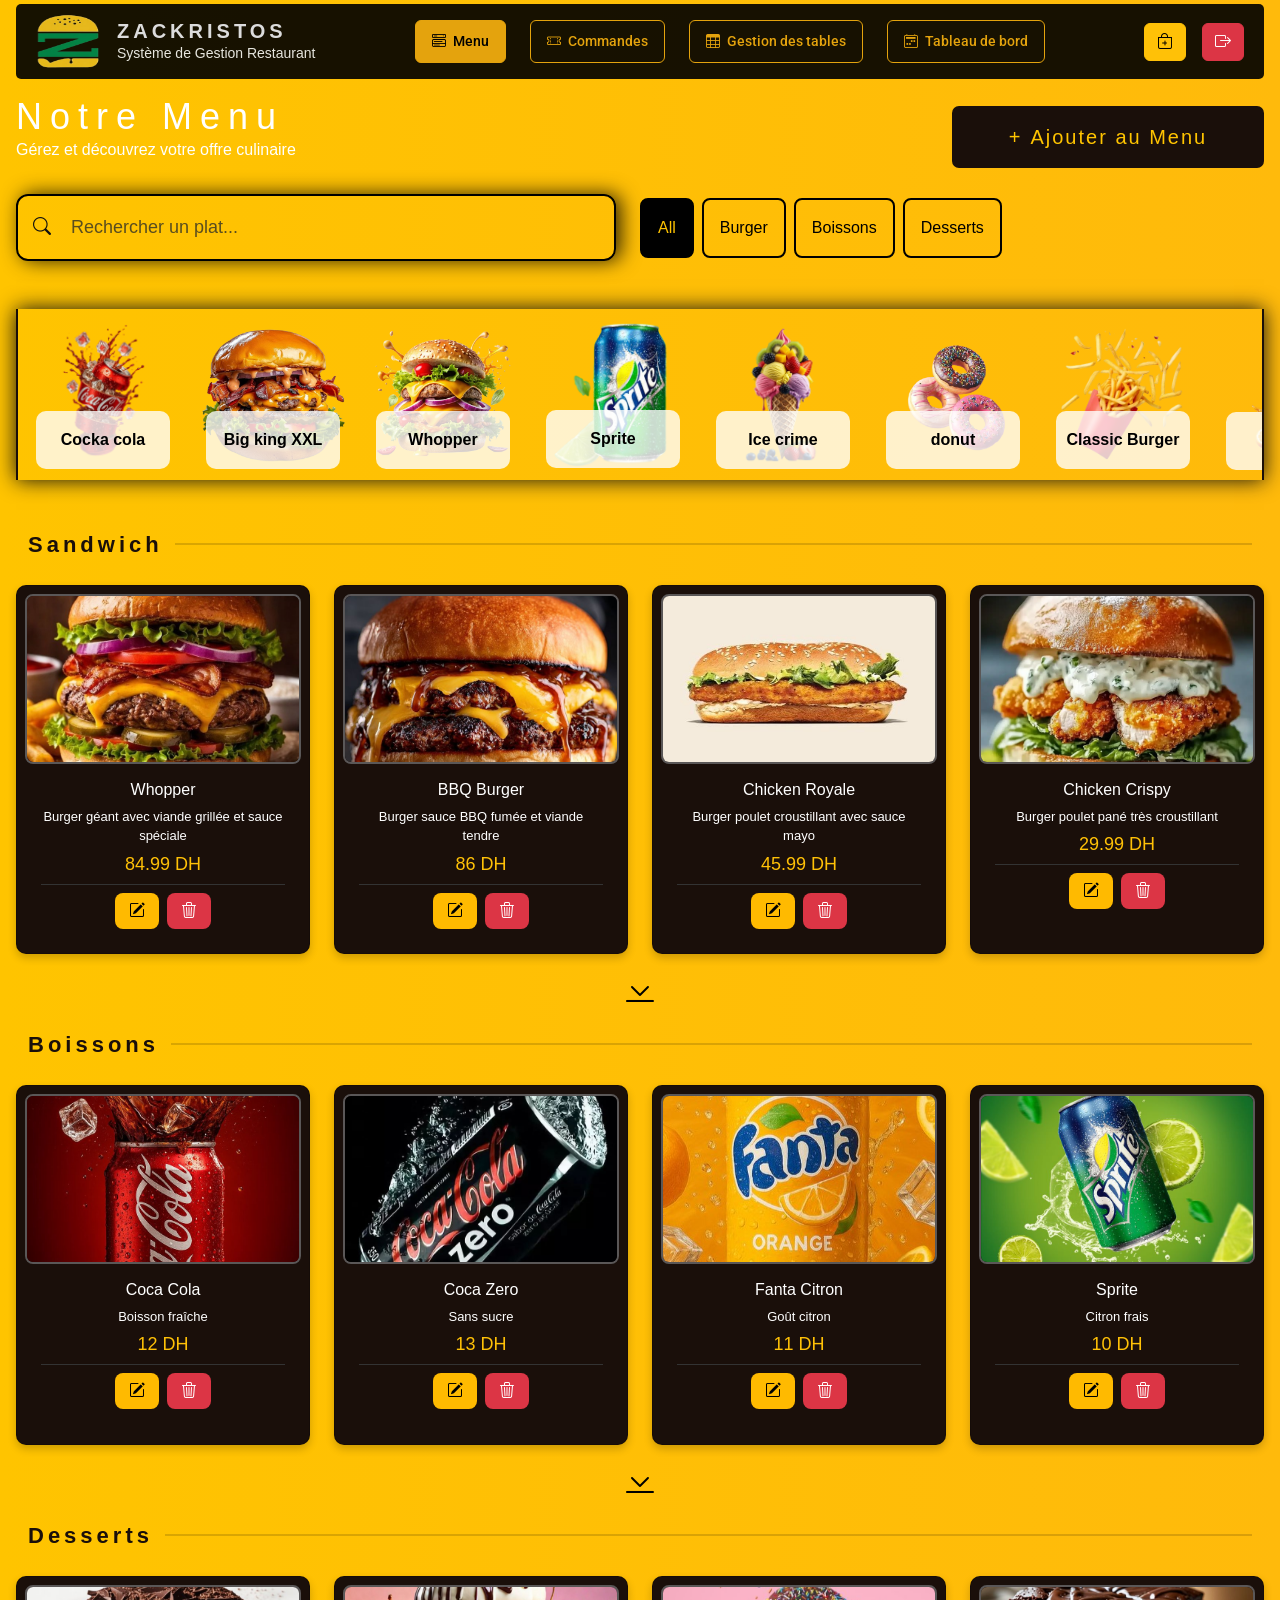
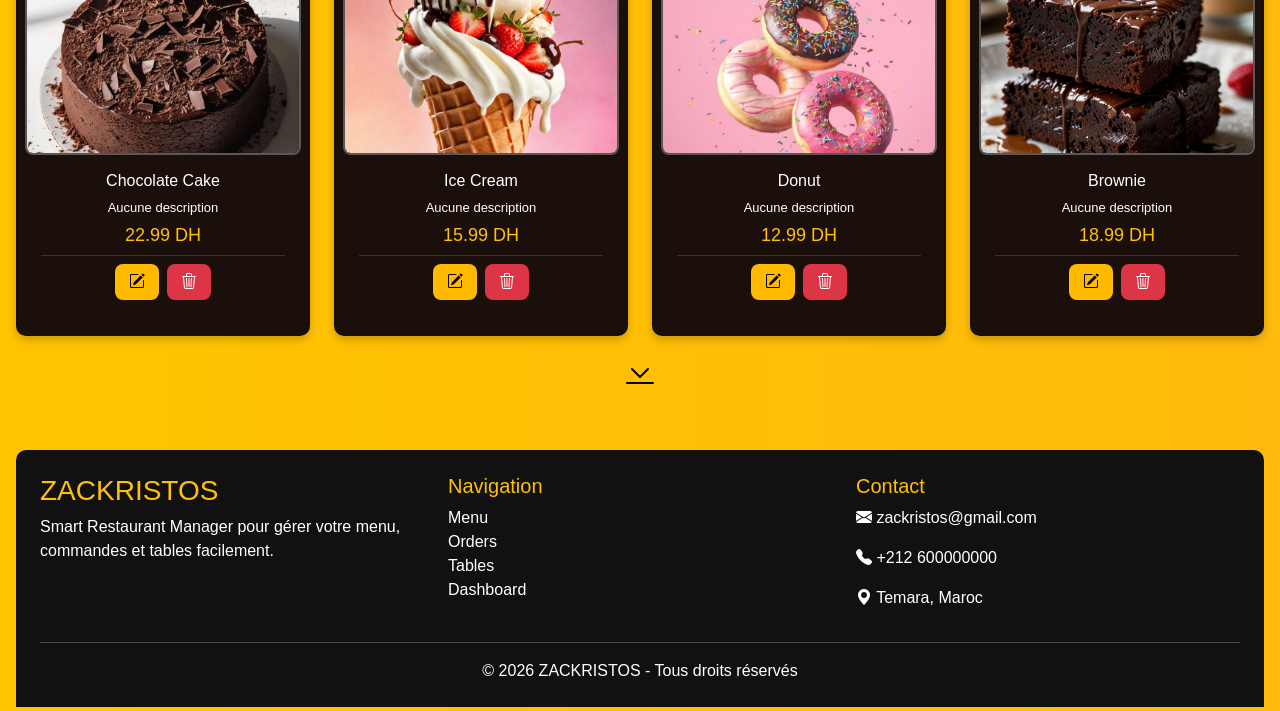
<file: html/Accueil.html>
<!DOCTYPE html>
<html lang="en">

<head>
    <meta charset="UTF-8">
    <meta name="viewport" content="width=device-width, initial-scale=1.0">
    <title>ZACKRISTOS-Accueil</title>
    <link href="https://cdn.jsdelivr.net/npm/bootstrap@5.3.8/dist/css/bootstrap.min.css" rel="stylesheet">
    <link rel="stylesheet" href="https://fonts.googleapis.com/css2?family=Roboto:wght@400;700&display=swap">
    <link rel="stylesheet" href="https://cdn.jsdelivr.net/npm/bootstrap-icons@1.11.3/font/bootstrap-icons.css">
    <link rel="icon" href="./../IMG/Logo.png" type="image/png">
    <link rel="stylesheet" href="../css/Accueil.css">
</head>

<body class="mx-3 my-1">
    <header>
        <!-- Navbar -->
        <nav class="d-flex justify-content-between align-items-center">
            <div class="d-flex gap-3 align-items-center">
                <img src="./../IMG/Logo.png" width="65" height="55" alt="Logo">
                <div>
                    <h3 class="brand-name">ZACKRISTOS</h3>
                    <p class="second-title">Système de Gestion Restaurant</p>
                </div>
            </div>
            <ul class="d-flex gap-4 list-unstyled m-0">
                <li>
                    <a href="./Accueil.html" class="text-decoration-none">
                        <button class="nav-btn active_btn_Menu"><i class="bi bi-menu-button-wide"></i> Menu</button>
                    </a>
                </li>
                <li>
                    <a href="./Commandes.html" class="text-decoration-none">
                        <button class="nav-btn"><i class="bi bi-ticket-perforated"></i>Commandes</button>
                    </a>
                </li>
                <li>
                    <a href="./Tables.html" class="text-decoration-none">
                        <button class="nav-btn"><i class="bi bi-table"></i>Gestion des tables</button>
                    </a>
                </li>
                <li>
                    <a href="./Tableau_de_bord.html" class="text-decoration-none">
                        <button class="nav-btn"><i class="bi bi-calendar2-week"></i>Tableau de bord</button>
                    </a>
                </li>
            </ul>
            <div class="d-flex align-items-center gap-3">
                <button class="btn btn-warning">
                    <i class="bi bi-bag-plus"></i>
                </button>
                <a href="./login.html">
                    <button class="btn btn-danger">
                        <i class="bi bi-box-arrow-right"></i>
                    </button>
                </a>
            </div>
        </nav>
        <div class="d-flex justify-content-between align-items-center mt-3">
            <div>
                <h1 class="title-Notr_Mnu">Notre Menu</h1>
                <p>Gérez et découvrez votre offre culinaire</p>
            </div>
            <button class="btn btn-Ajouter_au_Menu d-flex justify-content-center align-items-center gap-2"
                onclick="Ajouter_au_Menu()">
                <span class="fs-5">+</span>
                Ajouter au Menu
            </button>
        </div>
        <div class="d-flex align-items-center gap-4 mt-3 w-100 flex-wrap">
            <div class="d-flex justify-content-center align-items-center searchINPT gap-2">
                <i class="bi bi-search h3 mb-0"></i>
                <input type="text" id="searchInput" class="form-control" placeholder="Rechercher un plat..."
                    onkeyup="rechercherPlat()">
            </div>
            <div class="d-flex gap-2 flex-wrap">
                <button class="btn p-3 btn-filter active-filter" data-cat="all">All</button>
                <button class="btn p-3 btn-filter" data-cat="Burger">Burger</button>
                <button class="btn p-3 btn-filter" data-cat="Boisson">Boissons</button>
                <button class="btn p-3 btn-filter" data-cat="Dessert">Desserts</button>
            </div>
        </div>
    </header>
    <main>
        <div class="overflow-hidden my-5 w-100 ov-hd">
            <div class="slide-track">
                <!-- GROUPE 1 -->
                <div class="item">
                    <img src="../IMG/cola_non_bg.png" height="100" width="100" class="img-fluid" alt="Burger">
                    <span class="bg-p_berger d-flex justify-content-center">
                        <p class="mt-3 text-black">Cocka cola</p>
                    </span>
                </div>
                <div class="item">
                    <img src="../IMG/Big-kingxxl.png" height="150" width="150" class="img-fluid" alt="Burger">
                    <span class="bg-p_berger d-flex justify-content-center">
                        <p class="mt-3 text-black">Big king XXL</p>
                    </span>
                </div>
                <div class="item">
                    <img src="../IMG/Whopper_non_bg.png" height="150" width="150" class="img-fluid" alt="Burger">
                    <span class="bg-p_berger d-flex justify-content-center">
                        <p class="mt-3 text-black">Whopper</p>
                    </span>
                </div>
                <div class="item">
                    <img src="../IMG/Sprite_non_bg.png" height="118" width="120" class="img-fluid" alt="Cocka cola">
                    <span class="bg-p_berger d-flex justify-content-center">
                        <p class="mt-3 text-black">Sprite</p>
                    </span>
                </div>
                <div class="item">
                    <img src="../IMG/ice_crime-non-bg.png" height="100" width="100" class="img-fluid" alt="Burger">
                    <span class="bg-p_berger d-flex justify-content-center">
                        <p class="mt-3 text-black">Ice crime</p>
                    </span>
                </div>
                <!--GR dupliqué -->
                <div aria-hidden="true" class="item">
                    <img src="../IMG/donut_non_bg.png" height="150" width="150" class="img-fluid" alt="Burger">
                    <span class="bg-p_berger d-flex justify-content-center">
                        <p class="mt-3 text-black">donut</p>
                    </span>
                </div>
                <div aria-hidden="true" class="item">
                    <img src="../IMG/img7.png" height="150" width="150" class="img-fluid" alt="Burger">
                    <span class="bg-p_berger d-flex justify-content-center">
                        <p class="mt-3 text-black">Classic Burger</p>
                    </span>
                </div>
                <div aria-hidden="true" class="item">
                    <img src="../IMG/Fanta_non_bg.png" height="150" width="108" class="img-fluid" alt="Burger">
                    <span class="bg-p_berger d-flex justify-content-center">
                        <p class="mt-3 text-black">Fanta</p>
                    </span>
                </div>
                <div aria-hidden="true" class="item mt-4">
                    <img src="../IMG/chicken-crispy-non-bg.png" height="150" width="150" class="img-fluid mt-4"
                        alt="Burger">
                    <span class="bg-p_berger d-flex justify-content-center">
                        <p class="mt-3 text-black">Chicken Crispy</p>
                    </span>
                </div>
                <div aria-hidden="true" class="item">
                    <img src="../IMG/cola_non_bg.png" height="100" width="100" class="img-fluid" alt="Burger">
                    <span class="bg-p_berger d-flex justify-content-center">
                        <p class="mt-3 text-black">BBQ Burger</p>
                    </span>
                </div>
            </div>
        </div>

        <!-- CARDS -->
        <div class="w-100">
            <!-- BURGER -->
            <div id="section-burger">
                <div class="title_des_cartes_burger mb-4">Sandwich</div>
                <div class="row g-4" id="burger"></div>
                <div class="d-flex justify-content-center ">
                    <button class="d-flex justify-content-center mt-3 btnPlus" id="btnPlus_burger"
                        onclick="voirPlus('Burger')">
                        <i class="bi bi-chevron-bar-down fs-2"></i>
                    </button>
                </div>
            </div>
            <!-- BOISSON -->
            <div id="section-boisson">
                <div class="title_des_cartes_Boissons mb-4">Boissons</div>
                <div class="row g-4" id="boisson"></div>
                <div class="d-flex justify-content-center">
                    <button class="d-flex justify-content-center mt-3 btnPlus" onclick="voirPlus('Boisson')"><i
                            class="bi bi-chevron-bar-down  fs-2"></i></button>
                </div>
            </div>
            <!-- DESSERT -->
            <div id="section-dessert">
                <div class="title_des_cartes_Desserts mb-4">Desserts</div>
                <div class="row g-4" id="dessert"></div>
                <div class="d-flex justify-content-center">
                    <button class="d-flex justify-content-center mt-3 btnPlus" onclick="voirPlus('Dessert')"><i
                            class="bi bi-chevron-bar-down fs-2"></i></button>
                </div>
            </div>
    </main>

    <!-- footer -->
    <footer class="text-white w-100 p-4 mt-5">
        <div class="row">
            <div class="col-md-4">
                <h3 class="text-warning">ZACKRISTOS</h3>
                <p>Smart Restaurant Manager pour gérer votre menu, commandes et tables facilement.</p>
            </div>
            <div class="col-md-4">
                <h5 class="text-warning">Navigation</h5>
                <ul class="list-unstyled">
                    <li><a href="/html/Accueil.html" class="text-white text-decoration-none">Menu</a></li>
                    <li><a href="/html/Commandes.html" class="text-white text-decoration-none">Orders</a></li>
                    <li><a href="/html/Tables.html" class="text-white text-decoration-none">Tables</a></li>
                    <li><a href="/html/Tableau_de_bord.html" class="text-white text-decoration-none">Dashboard</a></li>
                </ul>
            </div>
            <div class="col-md-4">
                <h5 class="text-warning">Contact</h5>
                <p><i class="bi bi-envelope-fill"></i> zackristos@gmail.com</p>
                <p><i class="bi bi-telephone-fill"></i> +212 600000000</p>
                <p><i class="bi bi-geo-alt-fill"></i> Temara, Maroc</p>
            </div>
        </div>
        <hr class="border-light">
        <div class="text-center">
            <p class="m-0">© 2026 ZACKRISTOS - Tous droits réservés</p>
        </div>
    </footer>

    <!-- MODAL AJOUTER / MODIFIER -->
    <div id="Modal_ajouter_au_menu" class="modal-box d-flex justify-content-center align-items-center d-none">
        <div class="modal-content">
            <div class="d-flex justify-content-between align-items-center mb-4">
                <h2 class="text-dark fw-bold" id="modal-titre">Ajouter au Menu</h2>
                <button onclick="closeModal()" class="close_btn" type="button">X</button>
            </div>
            <form action="" method="post" enctype="multipart/form-data">
                <label for="category" class="mb-2 fw-bold">Choisissez le type de plat : *</label>
                <select class="mb-4" name="category" id="category">
                    <option value="">Sélectionnez une catégorie</option>
                    <option value="Burger">Plat</option>
                    <option value="Boisson">Boisson</option>
                    <option value="Dessert">Dessert</option>
                </select>

                <div class="d-flex flex-column gap-3">
                    <div class="d-flex flex-column gap-2">
                        <label for="image_sand" class="fw-bold">Image du plat : *</label>
                        <label for="image_sand"
                            class="btn btn-outline-secondary w-100 d-flex justify-content-center align-items-center gap-2">
                            <i class="bi bi-upload"></i> Upload Image
                        </label>
                        <input type="file" id="image_sand" accept="image/*" hidden>
                    </div>

                    <div class="w-100 d-flex gap-3 flex-wrap">
                        <div class="d-flex flex-column gap-2 flex-fill">
                            <label for="nom_du_plat" class="fw-bold">Nom du plat : *</label>
                            <input type="text" class="Nom_du_plat" placeholder="Nom du plat" id="nom_du_plat">
                        </div>
                        <div class="d-flex flex-column gap-2 flex-fill">
                            <label for="prix" class="fw-bold">Prix : *</label>
                            <input type="number" class="Prix" placeholder="Prix" id="prix">
                        </div>
                    </div>

                    <div class="d-flex flex-column gap-1">
                        <label for="description" class="fw-bold">Description du plat : *</label>
                        <textarea id="description" placeholder="Description du plat"></textarea>
                    </div>

                    <button type="button"
                        class="btn btn2-Ajouter_au_Menu d-flex justify-content-center align-items-center gap-2 w-100"
                        id="btn-valider-modal" onclick="btn2_Ajouter_au_Menu()">
                        <i class="bi bi-plus-circle"></i> Ajouter
                    </button>
                </div>
            </form>
        </div>
    </div>

    <!-- Modal Error -->
    <div id="errorModal" class="modal">
        <div class="Mdml-cont bg-warning">
            <i class="bi bi-info-circle fs-2"></i>
            <h5 class="w-100 mt-2" id="info_error"></h5>
            <span class="btnFermer d-flex justify-content-center align-items-center btn btn-outline-light"
                onclick="closeModalError()">OK</span>
        </div>
    </div>

    <!-- Modal Succès -->
    <div id="successModal" class="modal">
        <div class="Mdml-cont bg-success">
            <i class="bi bi-check-circle fs-2 text-white"></i>
            <h5 class="w-100 mt-2 text-white" id="info_succes">Opération réussie !</h5>
            <span class="btnFermer d-flex justify-content-center align-items-center btn btn-outline-light"
                onclick="closeModalSucces()">OK</span>
        </div>
    </div>

    <!-------------- | Modal Publicité |---------------------->
    <div id="modalPub" class="modal-pub" style="display:none;">
        <div class="pub-content">
            <button class="pub-close" onclick="closePub()">
                <i class="bi bi-x-lg"></i>
            </button>
            <!-- <img src="/IMG/tr.jpg" alt="Promotion $$$ ZACKRISTOS" class="pub-img"> -->
            <div class="pub-text">
                <h3>Offre Spéciale !</h3>
                <p>Profitez de <strong>-20%</strong> sur tous nos Burgers aujourd'hui seulement !</p>
                <span class="pub-badge">Offre limitée</span>
            </div>
        </div>
    </div>

    <script src="https://cdn.jsdelivr.net/npm/bootstrap@5.3.8/dist/js/bootstrap.bundle.min.js"></script>
    <script src="../js/app.js"></script>
</body>

</html>
</file>
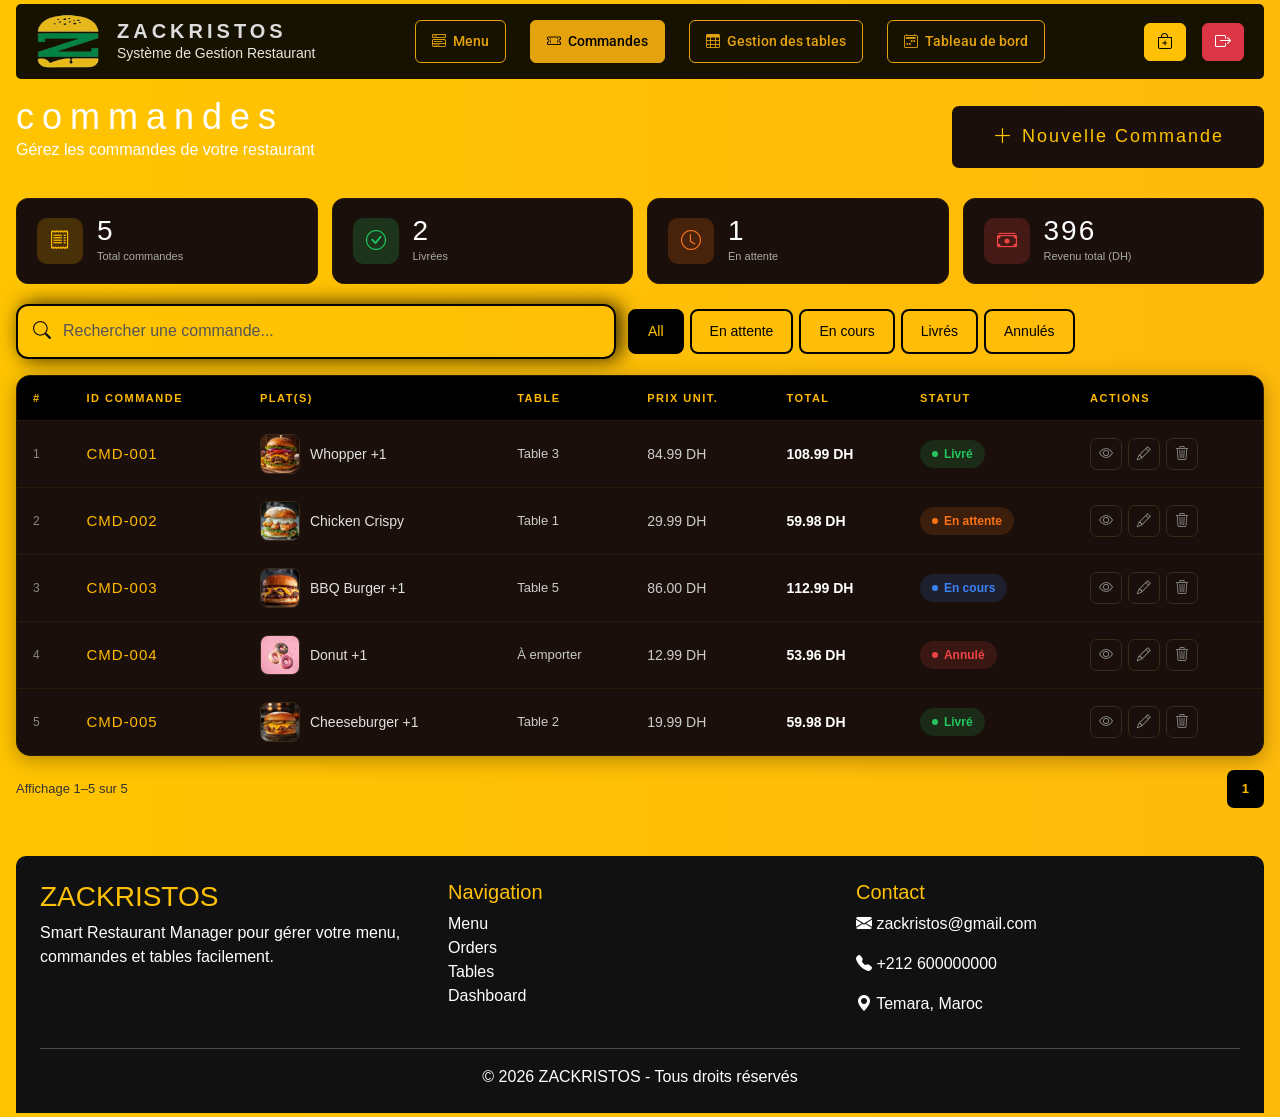
<file: html/Commandes.html>
<!DOCTYPE html>
<html lang="fr">
<head>
    <meta charset="UTF-8">
    <meta name="viewport" content="width=device-width, initial-scale=1.0">
    <title>ZACKRISTOS-Commandes</title>
    <link href="https://cdn.jsdelivr.net/npm/bootstrap@5.3.8/dist/css/bootstrap.min.css" rel="stylesheet">
    <link rel="stylesheet" href="https://fonts.googleapis.com/css2?family=Roboto:wght@400;700&display=swap">
    <link rel="stylesheet" href="https://cdn.jsdelivr.net/npm/bootstrap-icons@1.11.3/font/bootstrap-icons.css">
    <link rel="icon" href="./../IMG/Logo.png" type="image/png">
    <link rel="stylesheet" href="../css/Commandes.css">
</head>

<body class="mx-3 my-1">
   
    <!-- Navbar -->
  <nav class="d-flex justify-content-between align-items-center">
    <div class="d-flex gap-3 align-items-center">
      <img src="./../IMG/Logo.png" width="65" height="55" alt="Logo">
      <div>
        <h3 class="brand-name">ZACKRISTOS</h3>
        <p class="second-title">Système de Gestion Restaurant</p>
      </div>
    </div>
    <ul class="d-flex gap-4 list-unstyled m-0">
      <li>
        <a href="./Accueil.html" class="text-decoration-none">
          <button class="nav-btn"><i class="bi bi-menu-button-wide"></i> Menu</button>
        </a>
      </li>
      <li>
        <a href="./Commandes.html" class="text-decoration-none">
          <button class="nav-btn active_btn_Commandes"><i class="bi bi-ticket-perforated"></i>Commandes</button>
        </a>
      </li>
      <li>
        <a href="./Tables.html" class="text-decoration-none">
          <button class="nav-btn "><i class="bi bi-table"></i>Gestion des tables</button>
        </a>
      </li>
      <li>
        <a href="./Tableau_de_bord.html" class="text-decoration-none">
          <button class="nav-btn"><i class="bi bi-calendar2-week"></i>Tableau de bord</button>
        </a>
      </li>
    </ul>
    <div class="d-flex align-items-center gap-3">
      <button class="btn btn-warning">
        <i class="bi bi-bag-plus"></i>
      </button>
      <a href="./login.html">
        <button class="btn btn-danger">
          <i class="bi bi-box-arrow-right"></i>
        </button>
      </a>
    </div>
  </nav>

    <!-- header -->
    <div class="d-flex justify-content-between align-items-center mt-3 flex-wrap gap-2">
        <div>
            <h1 class="title-Orders">commandes</h1>
            <p class="second-title-orders">Gérez les commandes de votre restaurant</p>
        </div>
        <button class="btn-add-order" onclick="openAddModal()">
            <i class="bi bi-plus-lg fs-5"></i> Nouvelle Commande
        </button>
    </div>

    <!-- statut -->
    <div class="stats-bar">
        <div class="stat-card">
            <div class="stat-icon gold"><i class="bi bi-receipt"></i></div>
            <div><div class="stat-val" id="stat-total">0</div><div class="stat-lbl">Total commandes</div></div>
        </div>
        <div class="stat-card">
            <div class="stat-icon green"><i class="bi bi-check-circle"></i></div>
            <div><div class="stat-val" id="stat-livre">0</div><div class="stat-lbl">Livrées</div></div>
        </div>
        <div class="stat-card">
            <div class="stat-icon orange"><i class="bi bi-clock"></i></div>
            <div><div class="stat-val" id="stat-attente">0</div><div class="stat-lbl">En attente</div></div>
        </div>
        <div class="stat-card">
            <div class="stat-icon red"><i class="bi bi-cash-stack"></i></div>
            <div><div class="stat-val" id="stat-revenue">0</div><div class="stat-lbl">Revenu total (DH)</div></div>
        </div>
    </div>

    <!-- TOOLBAR -->
    <div class="toolbar">
        <div class="searchINPT">
            <i class="bi bi-search"></i>
            <input type="text" id="searchInput" placeholder="Rechercher une commande..." oninput="filterOrders()">
        </div>
        <div class="filter-tabs">
            <button class="btn-filter active-filter" onclick="setFilter(this,'all')">All</button>
            <button class="btn-filter" onclick="setFilter(this,'En attente')">En attente</button>
            <button class="btn-filter" onclick="setFilter(this,'En cours')">En cours</button>
            <button class="btn-filter" onclick="setFilter(this,'Livré')">Livrés</button>
            <button class="btn-filter" onclick="setFilter(this,'Annulé')">Annulés</button>
        </div>
    </div>

    <!-- TABLE -->
    <div class="table-wrapper">
        <table>
            <thead>
                <tr>
                    <th>#</th>
                    <th>ID Commande</th>
                    <th>Plat(s)</th>
                    <th>Table</th>
                    <th>Prix Unit.</th>
                    <th>Total</th>
                    <th>Statut</th>
                    <th>Actions</th>
                </tr>
            </thead>
            <tbody id="ordersTableBody"></tbody>
        </table>
        <div class="empty-state" id="emptyState">
            <div class="empty-icon"><i class="bi bi-receipt-cutoff"></i></div>
            <p class="empty-text">Aucune commande trouvée</p>
        </div>
    </div>

    <!-- PAGINATION -->
    <div class="pagination-bar">
        <div class="pagination-info" id="paginationInfo"></div>
        <div class="pagination-btns" id="paginationBtns"></div>
    </div>

    <!-- FOOTER -->
    <footer class="text-white w-100 p-4 mt-5">
        <div class="row">
            <div class="col-md-4">
                <h3 class="text-warning">ZACKRISTOS</h3>
                <p>Smart Restaurant Manager pour gérer votre menu, commandes et tables facilement.</p>
            </div>
            <div class="col-md-4">
                <h5 class="text-warning">Navigation</h5>
                <ul class="list-unstyled">
                    <li><a href="/html/Accueil.html" class="text-white text-decoration-none">Menu</a></li>
                    <li><a href="/html/Commandes.html" class="text-white text-decoration-none">Orders</a></li>
                    <li><a href="/html/Tables.html" class="text-white text-decoration-none">Tables</a></li>
                    <li><a href="/html/Tableau_de_bord.html" class="text-white text-decoration-none">Dashboard</a></li>
                </ul>
            </div>
            <div class="col-md-4">
                <h5 class="text-warning">Contact</h5>
                <p><i class="bi bi-envelope-fill"></i> zackristos@gmail.com</p>
                <p><i class="bi bi-telephone-fill"></i> +212 600000000</p>
                <p><i class="bi bi-geo-alt-fill"></i> Temara, Maroc</p>
            </div>
        </div>
        <hr class="border-light">
        <div class="text-center"><p class="m-0">© 2026 ZACKRISTOS - Tous droits réservés</p></div>
    </footer>


    <!--  MODAL: AJOUTER / MODIFIER -->
    <div class="modal-overlay" id="addModal">
        <div class="modal-box wide">
            <div class="modal-header">
                <h2 class="modal-title" id="addModalTitle">Ajouter une Commande</h2>
                <button class="close_btn" onclick="closeAddModal()">X</button>
            </div>

            <div class="form-row">
                <div class="form-group">
                    <label class="form-label-bold">Table *</label>
                    <select class="form-ctrl" id="inp-table">
                        <option value="">Sélectionner une table</option>
                        <option value="Table 1">Table 1</option>
                        <option value="Table 2">Table 2</option>
                        <option value="Table 3">Table 3</option>
                        <option value="Table 4">Table 4</option>
                        <option value="Table 5">Table 5</option>
                        <option value="Table 6">Table 6</option>
                        <option value="Table 7">Table 7</option>
                        <option value="Table 8">Table 8</option>
                        <option value="À emporter">À emporter</option>
                    </select>
                </div>
                <div class="form-group">
                    <label class="form-label-bold">Statut *</label>
                    <select class="form-ctrl" id="inp-status">
                        <option value="En attente">En attente</option>
                        <option value="En cours">En cours</option>
                        <option value="Livré">Livré</option>
                        <option value="Annulé">Annulé</option>
                    </select>
                </div>
            </div>
            <div class="form-group">
                <label class="form-label-bold">Choisir les plats *</label>
                <div class="menu-search">
                    <i class="bi bi-search"></i>
                    <input type="text" id="menuSearchInput" placeholder="Rechercher un plat..." oninput="renderMenuGrid()">
                </div>
                <div class="menu-items-grid" id="menuItemsGrid"></div>
            </div>
            <div id="selectedItemsList"></div>
            <div class="total-preview">
                <span class="tp-label">Total de la commande</span>
                <span class="tp-amount" id="totalPreview">0.00 DH</span>
            </div>
            <div class="form-group">
                <label class="form-label-bold">Notes (optionnel)</label>
                <textarea class="form-textarea" id="inp-notes" placeholder="Allergies, préférences, instructions..."></textarea>
            </div>
            <button class="btn-submit" onclick="saveOrder()">
                <i class="bi bi-check-lg"></i>
                <span id="submitBtnText">Créer la commande</span>
            </button>
        </div>
    </div>

    <!-- MODAL: VOIR -->
    <div class="modal-overlay" id="viewModal">
        <div class="modal-box">
            <div class="modal-header">
                <h2 class="modal-title">Détails de la Commande</h2>
                <button class="close_btn" onclick="closeViewModal()">X</button>
            </div>
            <div id="viewModalContent"></div>
        </div>
    </div>

    <!-- MODAL: CONFIRMER SUPPRESSION -->
    <div class="modal-overlay" id="confirmModal">
        <div class="confirm-box">
            <div class="confirm-icon"><i class="bi bi-trash3"></i></div>
            <div class="confirm-title">Supprimer la commande ?</div>
            <div class="confirm-sub">Cette action est irréversible. La commande sera définitivement supprimée.</div>
            <div class="confirm-btns">
                <button class="btn-cancel-del" onclick="closeConfirmModal()">Annuler</button>
                <button class="btn-confirm-del" onclick="confirmDelete()">Supprimer</button>
            </div>
        </div>
    </div>

    <!-- MODAL: ERREUR -->
    <div id="errorModal" class="notif-modal">
        <div class="notif-cont bg-warning">
            <i class="bi bi-info-circle fs-2"></i>
            <h5 id="info_error">Erreur.</h5>
            <span class="btnFermer btn btn-outline-light d-flex justify-content-center align-items-center"
                onclick="closeErrorModal()">OK</span>
        </div>
    </div>

    <!-- MODAL: SUCCÈS -->
    <div id="successModal" class="notif-modal">
        <div class="notif-cont bg-success">
            <i class="bi bi-check-circle fs-2 text-white"></i>
            <h5 id="info_succes" class="text-white">Opération réussie !</h5>
            <span class="btnFermer btn btn-outline-light d-flex justify-content-center align-items-center"
                onclick="closeSuccessModal()">OK</span>
        </div>
    </div>
    <script src="https://cdn.jsdelivr.net/npm/bootstrap@5.3.8/dist/js/bootstrap.bundle.min.js"></script>
    <script src="/js/app.js"></script>
</body>
</html>
</file>
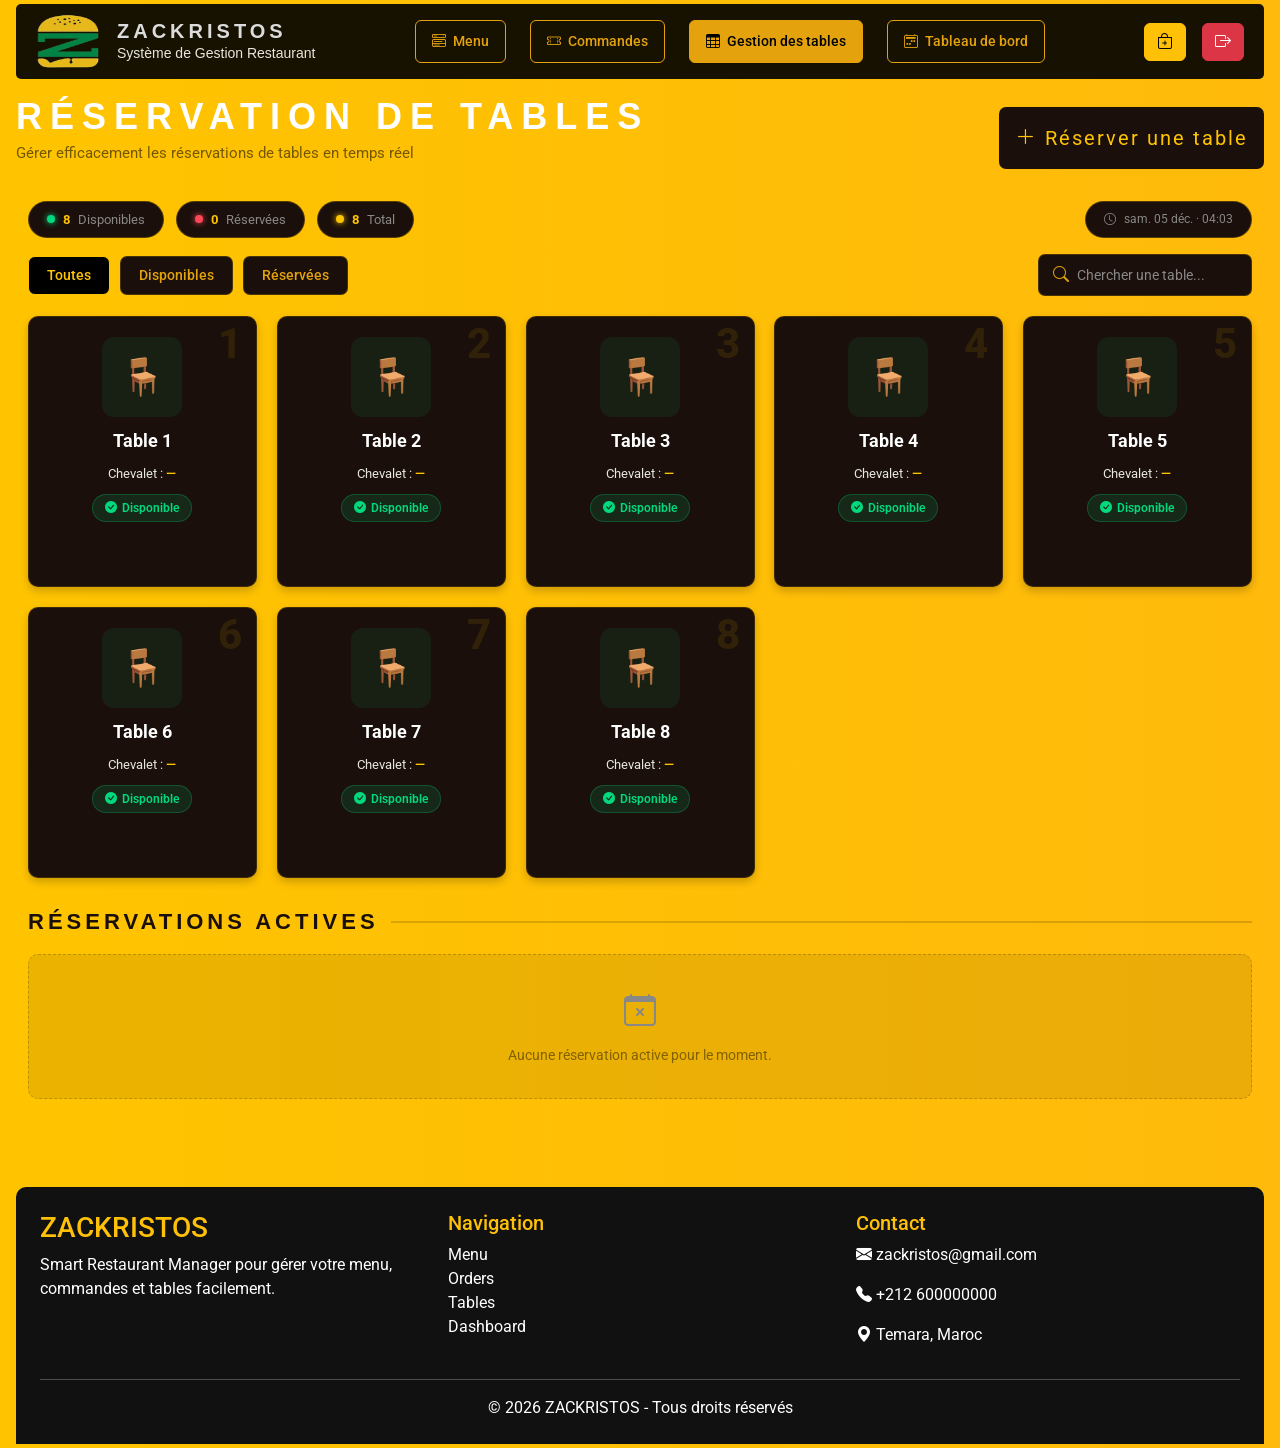
<file: html/Tables.html>
<!DOCTYPE html>
<html lang="fr">

<head>
  <meta charset="UTF-8">
  <meta name="viewport" content="width=device-width, initial-scale=1.0">
  <title>ZACKRISTOS—Tables</title>
  <link href="https://cdn.jsdelivr.net/npm/bootstrap@5.3.8/dist/css/bootstrap.min.css" rel="stylesheet">
  <link rel="stylesheet" href="https://cdn.jsdelivr.net/npm/bootstrap-icons@1.11.3/font/bootstrap-icons.css">
  <link rel="stylesheet" href="https://fonts.googleapis.com/css2?family=Roboto:wght@400;700&display=swap">
  <link rel="icon" href="../IMG/Logo.png">
  <link rel="stylesheet" href="../css/Tables.css">
</head>

<body class="mx-3 my-1">

  <!-- Navbar -->
  <nav class="d-flex justify-content-between align-items-center">
    <div class="d-flex gap-3 align-items-center">
      <img src="./../IMG/Logo.png" width="65" height="55" alt="Logo">
      <div>
        <h3 class="brand-name">ZACKRISTOS</h3>
        <p class="second-title">Système de Gestion Restaurant</p>
      </div>
    </div>
    <ul class="d-flex gap-4 list-unstyled m-0">
      <li>
        <a href="./Accueil.html" class="text-decoration-none">
          <button class="nav-btn"><i class="bi bi-menu-button-wide"></i> Menu</button>
        </a>
      </li>
      <li>
        <a href="./Commandes.html" class="text-decoration-none">
          <button class="nav-btn"><i class="bi bi-ticket-perforated"></i>Commandes</button>
        </a>
      </li>
      <li>
        <a href="./Tables.html" class="text-decoration-none">
          <button class="nav-btn active_btn_Tables"><i class="bi bi-table"></i>Gestion des tables</button>
        </a>
      </li>
      <li>
        <a href="./Tableau_de_bord.html" class="text-decoration-none">
          <button class="nav-btn"><i class="bi bi-calendar2-week"></i>Tableau de bord</button>
        </a>
      </li>
    </ul>
    <div class="d-flex align-items-center gap-3">
      <button class="btn btn-warning">
        <i class="bi bi-bag-plus"></i>
      </button>
      <a href="./login.html">
        <button class="btn btn-danger">
          <i class="bi bi-box-arrow-right"></i>
        </button>
      </a>
    </div>
  </nav>

  <!-- PAGE HEADER -->
  <div class="page-header d-flex justify-content-between align-items-center flex-wrap gap-3 mt-3">
    <div>
      <h1 class="page-title">RÉSERVATION DE TABLES</h1>
      <p class="page-subtitle">Gérer efficacement les réservations de tables en temps réel</p>
    </div>
    <button class="btn-reserve" onclick="openModal()">
      <i class="bi bi-plus-lg"></i> Réserver une table
    </button>
  </div>

  <!-- STATS BAR  -->
  <div class="stats-bar">
    <div class="stat-pill">
      <div class="stat-dot dot-green"></div>
      <span class="stat-val" id="stat-available">8</span>
      <span style="color:var(--muted);font-size:13px">Disponibles</span>
    </div>
    <div class="stat-pill">
      <div class="stat-dot dot-red"></div>
      <span class="stat-val" id="stat-reserved">0</span>
      <span style="color:var(--muted);font-size:13px">Réservées</span>
    </div>
    <div class="stat-pill">
      <div class="stat-dot dot-gold"></div>
      <span class="stat-val" id="stat-total">8</span>
      <span style="color:var(--muted);font-size:13px">Total</span>
    </div>
    <div class="stat-pill" style="margin-left:auto">
      <i class="bi bi-clock" style="color:var(--muted);font-size:12px"></i>
      <span style="color:var(--muted);font-size:12px" id="clock"></span>
    </div>
  </div>

  <!-- FILTER BAR -->
  <div class="filter-bar">
    <button class="filter-btn active" data-filter="all">Toutes</button>
    <button class="filter-btn" data-filter="available">Disponibles</button>
    <button class="filter-btn" data-filter="reserved">Réservées</button>
    <div class="search-box">
      <i class="bi bi-search"></i>
      <input type="text" id="searchInput" placeholder="Chercher une table...">
    </div>
  </div>

  <!-- TABLES GRID -->
  <div class="tables-grid" id="tablesGrid"></div>

  <div class="empty-state" id="emptyState">
    <div class="empty-icon"><i class="bi bi-grid-3x3-gap"></i></div>
    <p style="color:var(--muted);font-size:14px">Aucune table ne correspond à votre recherche.</p>
  </div>

  <!-- RESERVATIONS LIST -->
  <div class="section-title">RÉSERVATIONS ACTIVES</div>
  <div class="reservations-list" id="reservationsList">
    <div class="no-reservations" id="noReservations">
      <i class="bi bi-calendar-x" style="font-size:32px;color:var(--muted);display:block;margin-bottom:10px"></i>
      Aucune réservation active pour le moment.
    </div>
  </div>

  <!-- RESERVATION MODAL  -->
  <div class="modal-overlay" id="reservationModal">
    <div class="modal-box">
      <div class="modal-header">
        <div class="modal-title" id="modalTitle">RÉSERVER UNE TABLE</div>
        <button class="modal-close" onclick="closeModal()"><i class="bi bi-x"></i></button>
      </div>
      <div class="form-group">
        <label class="form-label">Table</label>
        <select class="form-control-dark" id="selectTable">
          <option value="">— Sélectionnez une table —</option>
        </select>
        <div style="font-size:11px;color:var(--muted);margin-top:5px" id="tableStatusHint"></div>
      </div>
      <div class="form-group">
        <label class="form-label">Numéro du Chevalet</label>
        <input type="number" class="form-control-dark" id="chevelatInput" placeholder="Ex : 42" min="1" max="9999">
      </div>
      <div class="form-group">
        <label class="form-label">Statut</label>
        <select class="form-control-dark" id="selectStatus">
          <option value="reserved">Réservé</option>
          <option value="available">Disponible</option>
        </select>
      </div>
      <!-- Date & heure (auto) -->
      <div class="form-group">
        <div class="auto-time-toggle">
          <span class="toggle-label"><i class="bi bi-clock me-1"></i> Date & heure automatique</span>
          <label class="toggle-switch">
            <input type="checkbox" id="autoTimeToggle" checked onchange="toggleTimeFields()">
            <span class="toggle-track"></span>
          </label>
        </div>
      </div>
      <!-- Date & heure (manuelles) -->
      <div class="form-group" id="manualTimeGroup" style="display:none">
        <label class="form-label">Date & heure manuelles</label>
        <div class="manual-time-row">
          <input type="date" class="form-control-dark" id="manualDate">
          <input type="time" class="form-control-dark" id="manualTime">
        </div>
      </div>
      <!-- Nm client -->
      <div class="form-group">
        <label class="form-label">Nom du client (optionnel)</label>
        <input type="text" class="form-control-dark" id="clientName" placeholder="Ex : M. Dupont">
      </div>
      <!-- btn CONFIRMER -->
      <button class="btn-submit-modal" id="submitBtn" onclick="submitReservation()">
        <i class="bi bi-check-circle"></i> CONFIRMER
      </button>
    </div>
  </div>


  <!-- CONFIRM DELETE MODAL -->
  <div class="modal-overlay" id="confirmModal">
    <div class="confirm-box">
      <div class="confirm-icon"><i class="bi bi-trash3"></i></div>
      <div class="confirm-title">Supprimer ?</div>
      <div class="confirm-text" id="confirmText">Voulez-vous vraiment libérer cette table ?</div>
      <div class="confirm-btns">
        <button class="confirm-btn confirm-btn-cancel" onclick="closeConfirm()">Annuler</button>
        <button class="confirm-btn confirm-btn-delete" id="confirmDeleteBtn">Supprimer</button>
      </div>
    </div>
  </div>

  <!-- TOAST CONTAINER  -->
  <div class="toast-container" id="toastContainer"></div>

  <!-- footer -->
  <footer class="text-white w-100 p-4 mt-5">
    <div class="row">
      <div class="col-md-4">
        <h3 class="text-warning">ZACKRISTOS</h3>
        <p>Smart Restaurant Manager pour gérer votre menu, commandes et tables facilement.</p>
      </div>
      <div class="col-md-4">
        <h5 class="text-warning">Navigation</h5>
        <ul class="list-unstyled">
          <li><a href="/html/Accueil.html" class="text-white text-decoration-none">Menu</a></li>
          <li><a href="/html/Commandes.html" class="text-white text-decoration-none">Orders</a></li>
          <li><a href="/html/Tables.html" class="text-white text-decoration-none">Tables</a></li>
          <li><a href="/html/Tableau_de_bord.html" class="text-white text-decoration-none">Dashboard</a></li>
        </ul>
      </div>
      <div class="col-md-4">
        <h5 class="text-warning">Contact</h5>
        <p><i class="bi bi-envelope-fill"></i> zackristos@gmail.com</p>
        <p><i class="bi bi-telephone-fill"></i> +212 600000000</p>
        <p><i class="bi bi-geo-alt-fill"></i> Temara, Maroc</p>
      </div>
    </div>
    <hr class="border-light">
    <div class="text-center">
      <p class="m-0">© 2026 ZACKRISTOS - Tous droits réservés</p>
    </div>
  </footer>

  <script src="https://cdn.jsdelivr.net/npm/bootstrap@5.3.8/dist/js/bootstrap.bundle.min.js"></script>
  <script src="/js/app.js"></script>
</body>

</html>
</file>
<file: css/Accueil.css>
body {
    background-image: linear-gradient(to right, rgb(255, 196, 0), rgb(255, 186, 11));
    font-family: 'Segoe UI', Tahoma, Geneva, Verdana, sans-serif;
    margin: 0;
    padding: 0;
    color: white;
    min-height: 100vh;
}

nav {
    background-color: #000000e8;
    padding: 10px 20px;
    border-radius: 5px;
}

    .brand-name {
      font-size: 20px;
      font-weight: 700;
      font-family: "Bebas Neue", sans-serif;
      letter-spacing: 4px;
      color:gainsboro;
      margin: 0;
    }

    .second-title {
      font-size: 14px;
      font-family: "Poppins", sans-serif;
      color: #e7e6de;
      margin: 0;
    }


.nav-btn {
    background: transparent;
    border: 1px solid rgb(228, 163, 13);
    color: rgb(228, 163, 13) !important;
    border-radius: 6px;
    padding: 10px 16px;
    font-family: 'Roboto', sans-serif;
    font-size: 14px;
    font-weight: 500;
    cursor: pointer;
    transition: var(--transition);
    display: flex;
    align-items: center;
    gap: 7px;
    text-decoration: none;
}

.nav-btn:hover {
    background: rgb(228, 163, 13);
    color: #000 !important;
}

.nav-btn.active_btn_Menu {
    background: rgb(228, 163, 13);
    color: #000 !important;
}

.btn-icon {
    width: 38px;
    height: 38px;
    border-radius: 6px;
    display: flex;
    align-items: center;
    justify-content: center;
    font-size: 17px;
    cursor: pointer;
    border: none;
    transition: var(--transition);
}

.btn-icon-gold {
    background: var(--gold);
    color: #000;
}

.btn-icon-gold:hover {
    background: var(--gold-dark);
}

.btn-icon-danger {
    background: transparent;
    border: 1px solid rgba(255, 71, 87, 0.6);
    color: var(--danger);
}

.btn-icon-danger:hover {
    background: rgba(255, 71, 87, 0.15);
}


/* title(Notre Menu) */
.title-Notr_Mnu {
    font-size: 36px;
    color: #fff;
    margin: 0;
    font-family: Impact, sans-serif;
    letter-spacing: 8px;
}

.btn-Ajouter_au_Menu {
    width: 25%;
    padding: 16px;
    background: #1a0f0a;
    color: rgb(255, 196, 0);
    border: none;
    border-radius: 7px;
    font-size: 20px;
    letter-spacing: 2px;
    cursor: pointer;
    transition: all 0.25s;
}

.btn-Ajouter_au_Menu:hover {
    background: black;
    color: rgb(255, 196, 0);
    transform: translateY(-2px);
    box-shadow: 0 12px 32px rgba(0, 0, 0, 0.35);
}

.btn-Ajouter_au_Menu:active {
    border: #fff solid 2px;
    color: #ffffff;
}

.searchINPT {
    display: flex;
    align-items: center;
    gap: 10px;
    color: black;
    background: transparent;
    padding: 12px 15px;
    border-radius: 12px;
    border: black 2px solid;
    width: 100%;
    max-width: 600px;
    box-shadow: 5px 0px 20px #000000cf;
}

.searchINPT i {
    color: #101010;
    font-size: 18px;
    cursor: pointer;
}

.searchINPT input {
    width: 100%;
    border: none;
    outline: none;
    background: transparent;
    color: rgb(0, 0, 0);
    font-size: 18px;
}

.searchINPT input:focus {
    background-color: transparent;
    box-shadow: none;
    color: rgb(0, 0, 0);
}

.btn-filter {
    padding: 12px 20px;
    background: transparent;
    color: black;
    border: black 2px solid;
    border-radius: 8px;
    font-size: 16px;
    cursor: pointer;
    transition: all 0.25s;
}

.btn-filter:hover {
    background: black;
    color: rgb(255, 196, 0);
    transform: translateY(-2px);
    box-shadow: 0 12px 32px rgba(0, 0, 0, 0.35);
}

.active-filter {
    background: black !important;
    color: rgb(255, 196, 0) !important;
    border-color: black !important;
}

.ov-hd {
    border-left: #1a0f0a 2px solid;
    border-right: #1a0f0a 2px solid;
    box-shadow: #101010 0px 0px 20px;
    padding: 10px 0;
    overflow: hidden;
    width: 100%;
}

.slide-track {
    display: flex;
    align-items: center;
    width: fit-content;
    animation: scroll 20s linear infinite;
}
@keyframes scroll {
    from {
        transform: translateX(0);
    }

    to {
        transform: translateX(-850px);
    }
}
.slide-track:hover {
    animation-play-state: paused;
}

.item {
    position: relative;
    text-align: center;
    flex-shrink: 0;
    width: 170px;
}

.item img {
    display: block;
    margin: 0 auto;
}

.item p {
    margin-top: 10px;
    color: black;
    font-weight: bold;
}

.bg-p_berger {
    background: #ffffffc9;
    border-radius: 10px;
    width: 134px;
    padding: 1px 0;
    position: absolute;
    bottom: 0;
    left: 50%;
    transform: translateX(-50%);
}


/*  les titers des cartes */
    .title_des_cartes_burger , .title_des_cartes_Boissons , .title_des_cartes_Desserts{
      font-size: 22px;
      font-weight: 700;
      font-family: Impact, sans-serif;
      letter-spacing: 4px;
      padding: 0 12px;
      margin-top: 8px;
      color: #1a0f0a;
      display: flex;
      align-items: center;
      gap: 12px;
    }

    .title_des_cartes_burger::after, .title_des_cartes_Boissons::after , .title_des_cartes_Desserts::after {
      content: '';
      flex: 1;
      height: 2px;
      background: rgba(0, 0, 0, 0.15);
    }

    /* btn viore plus */
       .btnPlus{
        background-color: transparent;
        border: none;

    } 
    .btnPlus:active{
        border: none !important;
    }

/* les cartes */
.card {
    background: #1a0f0a;
    border-radius: 10px;
    padding: 8px;
    color: white;
    text-align: center;
    box-shadow: 0 4px 8px rgba(0, 0, 0, 0.2);
    transition: 0.3s;
    min-height: 360px;
    font-size: 14px;
}

.card:hover {
    transform: translateY(-5px);
}

.card img {
    width: 100%;
    height: 170px;
    object-fit: cover;
    border-radius: 8px;
    border: #5a5757 solid 2px;
}

.card h5 {
    font-size: 16px;
}

.card p {
    font-size: 13px;
    margin-bottom: 8px;
}

.card h3 {
    font-size: 18px;
    color: #ffc107;
}

.card-actions {
    border-top: 1px solid #333;
    padding-top: 8px;
}

.btn-modifier {
    background: #FFBA00;
    color: #000;
    border: none;
    border-radius: 8px;
    padding: 6px 14px;
    font-size: 16px;
    transition: 0.25s;
}

.btn-modifier:hover {
    background: #e0a800;
    transform: scale(1.08);
}

.btn-supprimer {
    background: #dc3545;
    color: #fff;
    border: none;
    border-radius: 8px;
    padding: 6px 14px;
    font-size: 16px;
    transition: 0.25s;
}

.btn-supprimer:hover {
    background: #a71d2a;
    transform: scale(1.08);
}

/* FOOTER */
footer {
    background-color: #111;
    border-radius: 10px 10px 0 0;
}

footer a:hover {
    color: #ffc107 !important;
    transition: 0.3s;
}

/* MODALS */
.modal-box {
    position: fixed;
    top: 0;
    left: 0;
    width: 100%;
    height: 100vh;
    background: rgba(0, 0, 0, 0.5);
    backdrop-filter: blur(5px);
    z-index: 9999;
    animation: fadeIn 0.3s ease;
}

.modal-content {
    background: rgba(255, 255, 255, 0.95);
    border: #FFBA00 solid 2px;
    width: 700px;
    max-width: 95%;
    padding: 25px 30px;
    border-radius: 20px;
    color: black;
    box-shadow: 0px 0px 30px rgba(0, 0, 0, 0.3);
    animation: modalUp 0.4s ease;
}

.close_btn {
    font-size: 28px;
    cursor: pointer;
    border: black solid 2px;
    border-radius: 10px;
    width: 42px;
    height: 42px;
    display: flex;
    align-items: center;
    justify-content: center;
    background: black;
    color: red;
    transition: 0.3s;
}

.close_btn:hover {
    background: red;
    color: black;
}

.Nom_du_plat,
.Prix,
#category,
#description {
    width: 100%;
    border: 2px solid black;
    border-radius: 10px;
    padding: 12px 15px;
    outline: none;
    background: transparent;
    box-shadow: #1a0f0a1f 0px 0px 15px;
    color: black;
    font-size: 16px;
    transition: 0.3s;
}

.Nom_du_plat:focus,
.Prix:focus,
#category:focus,
#description:focus {
    border-color: #FFBA00;
}

#description {
    height: 120px;
    resize: none;
}

.btn2-Ajouter_au_Menu {
    background: #FFBA00;
    color: black;
    font-weight: bold;
    padding: 12px;
    border-radius: 10px;
    border: none;
    transition: 0.3s;
}

.btn2-Ajouter_au_Menu:hover {
    background: black;
    color: #FFBA00;
    transform: translateY(-2px);
}

.btn2-Ajouter_au_Menu:focus {
    background: #FFBA00;
    color: white;
    border: #ffffff solid 2px;
}

/* Modal Error & Succès */
.modal {
    display: none;
    position: fixed;
    z-index: 9999;
    left: 0;
    top: 0;
    width: 100%;
    height: 100%;
    background: rgba(30, 30, 30, 0.4);
}

.Mdml-cont {
    border: #000000d7 2px solid;
    width: 50%;
    max-width: 500px;
    padding: 17px;
    border-radius: 10px;
    box-shadow: 0px 0px 30px rgba(0, 0, 0, 0.3);
    text-align: center;
    margin: 10% auto;
    animation: fadeIn 0.3s ease;
    display: flex;
    justify-content: space-between;
    align-items: center;
    gap: 10px;
}

.btnFermer {
    width: 40px;
    height: 40px;
    cursor: pointer;
    flex-shrink: 0;
}

/* Modal Publicité */
.modal-pub {
    position: fixed;
    top: 0;
    left: 0;
    width: 100%;
    height: 100%;
    background: rgba(0, 0, 0, 0.6);
    backdrop-filter: blur(4px);
    z-index: 10000;
    display: flex;
    justify-content: center;
    align-items: center;
    animation: fadeIn 0.4s ease;
}
@keyframes fadeIn {
    from {
        opacity: 0;
        transform: translateY(-20px);
    }

    to {
        opacity: 1;
        transform: translateY(0);
    }
}

.pub-content {
    background: #1a0f0a;
    border: 3px solid #FFBA00;
    border-radius: 20px;

    width: 420px;
    max-width: 92%;

    min-height: 500px;

    overflow: visible;

    position: relative;

    box-shadow: 0 0 40px rgba(255, 186, 0, 0.4);

    animation: modalUp 0.4s ease;
}
@keyframes modalUp {
    from {
        opacity: 0;
        transform: translateY(-50px) scale(0.9);
    }

    to {
        opacity: 1;
        transform: translateY(0) scale(1);
    }
}
.pub-close {
    position: absolute;
    top: 12px;
    right: 12px;
    background: #000;
    color: #FFBA00;
    border: 2px solid #FFBA00;
    border-radius: 50%;
    width: 36px;
    height: 36px;
    display: flex;
    align-items: center;
    justify-content: center;
    font-size: 16px;
    cursor: pointer;
    transition: 0.25s;
    z-index: 1;
}

.pub-close:hover {
    background: #FFBA00;
    color: #000;
}

.pub-img {
    width: 100%;
    height: 390px;
    object-fit: cover;
    display: block;
}


.pub-text {
    padding: 20px;
    text-align: center;
    color: white;
}

.pub-text h3 {
    color: #FFBA00;
    font-size: 22px;
    margin-bottom: 8px;
}

.pub-text p {
    font-size: 15px;
    color: #ddd;
    margin-bottom: 12px;
}

.pub-badge {
    display: inline-block;
    background: #FFBA00;
    color: #000;
    font-weight: bold;
    font-size: 13px;
    padding: 4px 14px;
    border-radius: 20px;
    letter-spacing: 1px;
}

/* scrollbar */
::-webkit-scrollbar {
    width: 5px;
}

::-webkit-scrollbar-track {
    background: transparent;
}

::-webkit-scrollbar-thumb {
    background: #3a2a1a;
    border-radius: 10px;
}


/* RESPONSIVE */
@media (max-width: 768px) {
    .btn-Ajouter_au_Menu {
        width: 100%;
        font-size: 16px;
        padding: 12px;
    }

    .title-Notr_Mnu {
        font-size: 24px;
        letter-spacing: 4px;
    }

    header>div:nth-child(2) {
        flex-direction: column;
        align-items: flex-start;
        gap: 10px;
    }

    .searchINPT {
        max-width: 100%;
    }

    .Mdml-cont {
        width: 90%;
        flex-direction: column;
    }

    nav {
        flex-direction: column;
        align-items: flex-start;
    }

    .nav-links {
        flex-direction: column;
        gap: 8px;
    }
}

@media (max-width: 576px) {
    body {
        margin: 0;
        padding: 8px;
    }
    .modal-content {
        padding: 15px;
    }
}
</file>
<file: css/Commandes.css>
body {
    background-image: linear-gradient(to right, rgb(255, 196, 0), rgb(255, 186, 11));
    font-family: 'Segoe UI', Tahoma, Geneva, Verdana, sans-serif;
    margin: 0;
    padding: 0;
    color: white;
    min-height: 100vh;
}

nav {
    background-color: #000000e8;
    padding: 10px 20px;
    border-radius: 5px;
}

    .brand-name {
      font-size: 20px;
      font-weight: 700;
      font-family: "Bebas Neue", sans-serif;
      letter-spacing: 4px;
      color:gainsboro;
      margin: 0;
    }

    .second-title {
      font-size: 14px;
      font-family: "Poppins", sans-serif;
      color: #e7e6de;
      margin: 0;
    }


.nav-btn {
    background: transparent;
    border: 1px solid rgb(228, 163, 13);
    color: rgb(228, 163, 13) !important;
    border-radius: 6px;
    padding: 10px 16px;
    font-family: 'Roboto', sans-serif;
    font-size: 14px;
    font-weight: 500;
    cursor: pointer;
    transition: var(--transition);
    display: flex;
    align-items: center;
    gap: 7px;
    text-decoration: none;
}

.nav-btn:hover {
    background: rgb(228, 163, 13);
    color: #000 !important;
}

.nav-btn.active_btn_Commandes {
    background: rgb(228, 163, 13);
    color: #000 !important;
}

.btn-icon {
    width: 38px;
    height: 38px;
    border-radius: 6px;
    display: flex;
    align-items: center;
    justify-content: center;
    font-size: 17px;
    cursor: pointer;
    border: none;
    transition: var(--transition);
}

.btn-icon-gold {
    background: var(--gold);
    color: #000;
}

.btn-icon-gold:hover {
    background: var(--gold-dark);
}

.btn-icon-danger {
    background: transparent;
    border: 1px solid rgba(255, 71, 87, 0.6);
    color: var(--danger);
}

.btn-icon-danger:hover {
    background: rgba(255, 71, 87, 0.15);
}

/*-------------------------- */
.title-Orders {
    font-size: 36px;
    color: #fff;
    margin: 0;
    font-family: Impact, sans-serif;
    letter-spacing: 8px;
}
.second-title-orders{
    font-family: "Poppins", sans-serif;
}

.btn-add-order {
    width: 25%;
    padding: 16px;
    background: #1a0f0a;
    color: rgb(255, 196, 0);
    border: none;
    border-radius: 7px;
    font-size: 18px;
    letter-spacing: 2px;
    cursor: pointer;
    transition: all 0.25s;
    display: flex;
    align-items: center;
    gap: 8px;
    justify-content: center;
}

.btn-add-order:hover {
    background: black;
    color: rgb(255, 196, 0);
    transform: translateY(-2px);
    box-shadow: 0 12px 32px rgba(0, 0, 0, 0.35);
}

.btn-add-order:active {
    border: #fff solid 2px;
    color: #ffffff;
}

/* STATS */
.stats-bar {
    display: grid;
    grid-template-columns: repeat(4, 1fr);
    gap: 14px;
    margin: 20px 0;
}

.stat-card {
    background: #1a0f0a;
    border-radius: 12px;
    padding: 18px 20px;
    display: flex;
    align-items: center;
    gap: 14px;
    transition: 0.25s;
    border: 1px solid #2a1a0a;
}

.stat-card:hover {
    transform: translateY(-3px);
    box-shadow: 0 8px 24px rgba(0, 0, 0, 0.3);
}

.stat-icon {
    width: 46px;
    height: 46px;
    border-radius: 10px;
    display: flex;
    align-items: center;
    justify-content: center;
    font-size: 20px;
    flex-shrink: 0;
}

.stat-icon.gold {
    background: rgba(255, 186, 0, .2);
    color: #FFBA00;
}

.stat-icon.green {
    background: rgba(34, 197, 94, .2);
    color: #22c55e;
}

.stat-icon.orange {
    background: rgba(249, 115, 22, .2);
    color: #f97316;
}

.stat-icon.red {
    background: rgba(239, 68, 68, .2);
    color: #ef4444;
}

.stat-val {
    font-family: Impact, sans-serif;
    font-size: 28px;
    color: #fff;
    letter-spacing: 2px;
    line-height: 1;
}

.stat-lbl {
    font-size: 11px;
    color: #aaa;
    margin-top: 3px;
}

/* TOOLBAR */
.toolbar {
    display: flex;
    align-items: center;
    gap: 12px;
    flex-wrap: wrap;
    margin-bottom: 16px;
}

.searchINPT {
    display: flex;
    align-items: center;
    gap: 10px;
    color: black;
    background: transparent;
    padding: 12px 15px;
    border-radius: 12px;
    border: black 2px solid;
    width: 100%;
    max-width: 600px;
    box-shadow: 5px 0px 20px #000000cf;
}

.searchINPT i {
    color: #101010;
    font-size: 18px;
}

.searchINPT input {
    width: 100%;
    border: none;
    outline: none;
    background: transparent;
    color: rgb(0, 0, 0);
    font-size: 16px;
}

.searchINPT input::placeholder {
    color: #555;
}

.searchINPT input:focus {
    background-color: transparent;
    box-shadow: none;
    color: #000;
}

.filter-tabs {
    display: flex;
    gap: 6px;
    flex-wrap: wrap;
}

.btn-filter {
    padding: 10px 18px;
    background: transparent;
    color: black;
    border: black 2px solid;
    border-radius: 8px;
    font-size: 14px;
    cursor: pointer;
    transition: all 0.25s;
}

.btn-filter:hover {
    background: black;
    color: rgb(255, 196, 0);
    transform: translateY(-2px);
    box-shadow: 0 8px 24px rgba(0, 0, 0, 0.3);
}

.btn-filter.active-filter {
    background: black !important;
    color: rgb(255, 196, 0) !important;
    border-color: black !important;
}

/* TABLE */
.table-wrapper {
    background: #1a0f0a;
    border-radius: 14px;
    overflow: hidden;
    border: 1px solid #2a1a0a;
    box-shadow: 0 4px 20px rgba(0, 0, 0, 0.3);
}

table {
    width: 100%;
    border-collapse: collapse;
}

thead {
    background: #000;
}

thead th {
    padding: 14px 16px;
    font-size: 11px;
    font-weight: 600;
    text-transform: uppercase;
    letter-spacing: 1.5px;
    color: #FFBA00;
    text-align: left;
    border-bottom: 1px solid #2a1a0a;
    white-space: nowrap;
}

tbody tr {
    border-bottom: 1px solid #2a1a0a;
    transition: background 0.15s;
}

tbody tr:last-child {
    border-bottom: none;
}

tbody tr:hover {
    background: rgba(255, 186, 0, .06);
}

td {
    padding: 13px 16px;
    font-size: 14px;
    color: #ccc;
    vertical-align: middle;
}

.order-id {
    font-family: Impact, sans-serif;
    font-size: 15px;
    color: #FFBA00;
    letter-spacing: 1px;
}

.plat-cell {
    display: flex;
    align-items: center;
    gap: 10px;
}

.plat-thumb {
    width: 40px;
    height: 40px;
    border-radius: 8px;
    object-fit: cover;
    border: 1px solid #3a2a1a;
    flex-shrink: 0;
}

.plat-thumb-ph {
    width: 40px;
    height: 40px;
    border-radius: 8px;
    background: #2a1a0a;
    border: 1px solid #3a2a1a;
    flex-shrink: 0;
    display: flex;
    align-items: center;
    justify-content: center;
    color: #555;
    font-size: 16px;
}

.plat-name {
    font-weight: 500;
    color: #e0e0e0;
}

.price-cell {
    color: #ccc;
    font-weight: 500;
}

.total-cell {
    color: #fff;
    font-weight: 700;
}

/* status badge */
.status-badge {
    display: inline-flex;
    align-items: center;
    gap: 6px;
    padding: 5px 12px;
    border-radius: 20px;
    font-size: 12px;
    font-weight: 600;
    white-space: nowrap;
}

.status-badge::before {
    content: '';
    width: 6px;
    height: 6px;
    border-radius: 50%;
}

.s-attente {
    background: rgba(249, 115, 22, .15);
    color: #f97316;
}

.s-attente::before {
    background: #f97316;
}

.s-cours {
    background: rgba(59, 130, 246, .15);
    color: #3b82f6;
}

.s-cours::before {
    background: #3b82f6;
}

.s-livre {
    background: rgba(34, 197, 94, .15);
    color: #22c55e;
}

.s-livre::before {
    background: #22c55e;
}

.s-annule {
    background: rgba(239, 68, 68, .15);
    color: #ef4444;
}

.s-annule::before {
    background: #ef4444;
}

.actions-cell {
    display: flex;
    gap: 6px;
}

.btn-action {
    width: 32px;
    height: 32px;
    border-radius: 7px;
    border: 1px solid #3a2a1a;
    background: transparent;
    color: #888;
    cursor: pointer;
    transition: 0.2s;
    display: flex;
    align-items: center;
    justify-content: center;
    font-size: 14px;
}

.btn-action.edit:hover {
    border-color: #FFBA00;
    color: #FFBA00;
    background: rgba(255, 186, 0, .1);
}

.btn-action.del:hover {
    border-color: #ef4444;
    color: #ef4444;
    background: rgba(239, 68, 68, .1);
}

.btn-action.view:hover {
    border-color: #3b82f6;
    color: #3b82f6;
    background: rgba(59, 130, 246, .1);
}

/* EMPTY STATE */
.empty-state {
    display: none;
    flex-direction: column;
    align-items: center;
    justify-content: center;
    padding: 60px 20px;
    gap: 14px;
}

.empty-icon {
    font-size: 52px;
    color: #3a2a1a;
}

.empty-text {
    color: #888;
    font-size: 15px;
}

/* PAGINATION */
.pagination-bar {
    display: flex;
    align-items: center;
    justify-content: space-between;
    flex-wrap: wrap;
    gap: 10px;
    margin-top: 14px;
}

.pagination-info {
    font-size: 13px;
    color: #333;
}

.pagination-btns {
    display: flex;
    gap: 6px;
}

.btn-page {
    padding: 7px 13px;
    border-radius: 7px;
    border: black 2px solid;
    background: transparent;
    color: black;
    font-size: 13px;
    cursor: pointer;
    transition: 0.2s;
}

.btn-page:hover {
    background: black;
    color: #FFBA00;
}

.btn-page.active {
    background: black;
    color: #FFBA00;
    font-weight: 700;
}

/* FOOTER */
footer {
    background-color: #111;
    border-radius: 10px 10px 0 0;
}

footer a:hover {
    color: #ffc107 !important;
    transition: 0.3s;
}

/* MODALS OVERLAY */
.modal-overlay {
    position: fixed;
    inset: 0;
    background: rgba(0, 0, 0, .7);
    backdrop-filter: blur(6px);
    z-index: 9999;
    display: none;
    align-items: center;
    justify-content: center;
    padding: 20px;
    animation: fadeIn 0.25s ease;
}

.modal-overlay.open {
    display: flex;
}

.modal-box {
    background: rgba(255, 255, 255, 0.95);
    border: #FFBA00 solid 2px;
    width: 100%;
    max-width: 600px;
    max-height: 90vh;
    overflow-y: auto;
    padding: 28px 30px;
    border-radius: 20px;
    color: black;
    box-shadow: 0 0 40px rgba(0, 0, 0, 0.4);
    animation: modalUp 0.35s ease;
}

.modal-box.wide {
    max-width: 720px;
}

.modal-header {
    display: flex;
    justify-content: space-between;
    align-items: center;
    margin-bottom: 22px;
}

.modal-title {
    font-size: 22px;
    font-weight: 700;
    color: #1a0f0a;
}

.close_btn {
    font-size: 22px;
    cursor: pointer;
    border: black solid 2px;
    border-radius: 10px;
    width: 40px;
    height: 40px;
    display: flex;
    align-items: center;
    justify-content: center;
    background: black;
    color: red;
    transition: 0.3s;
}

.close_btn:hover {
    background: red;
    color: black;
}

/* FORM */
.form-group {
    margin-bottom: 16px;
}

.form-label-bold {
    display: block;
    font-weight: 700;
    font-size: 13px;
    margin-bottom: 7px;
    color: #1a0f0a;
}

.form-ctrl {
    width: 100%;
    padding: 11px 14px;
    border-radius: 10px;
    border: 2px solid black;
    background: transparent;
    color: black;
    font-size: 14px;
    outline: none;
    transition: 0.2s;
    font-family: 'Segoe UI', sans-serif;
}

.form-ctrl:focus {
    border-color: #FFBA00;
}

.form-ctrl option {
    background: #fff;
}

.form-row {
    display: grid;
    grid-template-columns: 1fr 1fr;
    gap: 14px;
}

.form-textarea {
    width: 100%;
    padding: 11px 14px;
    border-radius: 10px;
    border: 2px solid black;
    background: transparent;
    color: black;
    font-size: 14px;
    outline: none;
    transition: 0.2s;
    resize: vertical;
    min-height: 80px;
    font-family: 'Segoe UI', sans-serif;
}

.form-textarea:focus {
    border-color: #FFBA00;
}

/* MENU GRID */
.menu-search {
    display: flex;
    align-items: center;
    gap: 8px;
    border: 2px solid black;
    border-radius: 10px;
    padding: 9px 13px;
    margin-bottom: 12px;
}

.menu-search input {
    border: none;
    outline: none;
    background: transparent;
    color: black;
    font-size: 14px;
    width: 100%;
}

.menu-items-grid {
    display: grid;
    grid-template-columns: repeat(auto-fill, minmax(130px, 1fr));
    gap: 9px;
    max-height: 220px;
    overflow-y: auto;
    padding-right: 4px;
    margin-bottom: 16px;
}

.menu-item-card {
    background: #f5f0e8;
    border: 2px solid #ddd;
    border-radius: 10px;
    padding: 10px 8px;
    cursor: pointer;
    transition: 0.2s;
    text-align: center;
}

.menu-item-card:hover {
    border-color: #FFBA00;
    background: #fffbee;
}

.menu-item-card.selected {
    border-color: #FFBA00;
    background: #fff8dc;
}

.menu-item-card img {
    width: 50px;
    height: 50px;
    object-fit: cover;
    border-radius: 8px;
    border: 1px solid #ccc;
}

.menu-item-card .mi-emoji {
    font-size: 26px;
}

.menu-item-card .mi-name {
    font-size: 12px;
    font-weight: 700;
    color: #1a0f0a;
    margin-top: 5px;
}

.menu-item-card .mi-price {
    font-size: 11px;
    color: #b8860b;
    margin-top: 2px;
}

/* SELECTED ITEMS (ajouter commandes)*/
.selected-item-row {
    display: flex;
    align-items: center;
    gap: 10px;
    background: #f9f5ea;
    border: 1px solid #e8d89a;
    border-radius: 10px;
    padding: 10px 13px;
    margin-bottom: 8px;
}

.sel-name {
    flex: 1;
    font-size: 13px;
    font-weight: 600;
    color: #1a0f0a;
}

.sel-price {
    font-size: 12px;
    color: #b8860b;
    white-space: nowrap;
}

.qty-control {
    display: flex;
    align-items: center;
    gap: 7px;
}

.qty-btn {
    width: 26px;
    height: 26px;
    border-radius: 6px;
    border: 2px solid #ccc;
    background: transparent;
    color: #333;
    cursor: pointer;
    transition: 0.2s;
    font-size: 15px;
    display: flex;
    align-items: center;
    justify-content: center;
}

.qty-btn:hover {
    border-color: #FFBA00;
    color: #b8860b;
}

.qty-num {
    font-size: 14px;
    font-weight: 700;
    color: #1a0f0a;
    min-width: 20px;
    text-align: center;
}

.sel-remove {
    width: 26px;
    height: 26px;
    border-radius: 6px;
    border: 1px solid #ccc;
    background: transparent;
    color: #999;
    cursor: pointer;
    transition: 0.2s;
    display: flex;
    align-items: center;
    justify-content: center;
    font-size: 13px;
}

.sel-remove:hover {
    border-color: #ef4444;
    color: #ef4444;
}

.total-preview {
    background: #fff8dc;
    border: 2px solid #FFBA00;
    border-radius: 10px;
    padding: 14px 18px;
    display: flex;
    justify-content: space-between;
    align-items: center;
    margin-bottom: 16px;
}

.total-preview .tp-label {
    font-size: 13px;
    font-weight: 600;
    color: #555;
}

.total-preview .tp-amount {
    font-family: Impact, sans-serif;
    font-size: 22px;
    color: #b8860b;
    letter-spacing: 2px;
}

.btn-submit {
    width: 100%;
    padding: 14px;
    border-radius: 10px;
    background: #1a0f0a;
    color: #FFBA00;
    border: none;
    font-size: 16px;
    font-weight: 700;
    cursor: pointer;
    transition: 0.3s;
    display: flex;
    align-items: center;
    justify-content: center;
    gap: 8px;
    letter-spacing: 1px;
}

.btn-submit:hover {
    background: black;
    transform: translateY(-2px);
    box-shadow: 0 8px 24px rgba(0, 0, 0, .3);
}

/* VIEW MODAL */
.view-section {
    margin-bottom: 18px;
}

.view-section-title {
    font-size: 11px;
    font-weight: 700;
    text-transform: uppercase;
    letter-spacing: 1.5px;
    color: #888;
    margin-bottom: 10px;
}

.view-row {
    display: flex;
    justify-content: space-between;
    align-items: center;
    padding: 9px 0;
    border-bottom: 1px solid #eee;
}

.view-row:last-child {
    border-bottom: none;
}

.view-key {
    font-size: 13px;
    color: #666;
}

.view-val {
    font-size: 13px;
    color: #1a0f0a;
    font-weight: 600;
}

.view-total-row {
    display: flex;
    justify-content: space-between;
    align-items: center;
    padding: 14px 18px;
    background: #fff8dc;
    border: 2px solid #FFBA00;
    border-radius: 10px;
    margin-top: 10px;
}

.view-total-label {
    font-size: 15px;
    font-weight: 700;
    color: #1a0f0a;
}

.view-total-val {
    font-family: Impact, sans-serif;
    font-size: 24px;
    color: #b8860b;
}

/* CONFIRM */
.confirm-box {
    background: rgba(255, 255, 255, .97);
    border: 2px solid #FFBA00;
    border-radius: 18px;
    padding: 30px;
    max-width: 360px;
    width: 100%;
    text-align: center;
    animation: modalUp .3s ease;
}

.confirm-icon {
    font-size: 42px;
    color: #ef4444;
    margin-bottom: 12px;
}

.confirm-title {
    font-size: 18px;
    font-weight: 700;
    color: #1a0f0a;
    margin-bottom: 8px;
}

.confirm-sub {
    font-size: 13px;
    color: #666;
    margin-bottom: 22px;
}

.confirm-btns {
    display: flex;
    gap: 10px;
}

.btn-cancel-del {
    flex: 1;
    padding: 11px;
    border-radius: 10px;
    border: 2px solid black;
    background: transparent;
    color: black;
    cursor: pointer;
    font-size: 14px;
    font-weight: 600;
    transition: .2s;
}

.btn-cancel-del:hover {
    background: #eee;
}

.btn-confirm-del {
    flex: 1;
    padding: 11px;
    border-radius: 10px;
    border: none;
    background: #ef4444;
    color: #fff;
    cursor: pointer;
    font-size: 14px;
    font-weight: 700;
    transition: .2s;
}

.btn-confirm-del:hover {
    background: #dc2626;
}

/* NOTIF MODALS */
.notif-modal {
    display: none;
    position: fixed;
    z-index: 99999;
    left: 0;
    top: 0;
    width: 100%;
    height: 100%;
    background: rgba(30, 30, 30, .4);
}

.notif-cont {
    border: #000000d7 2px solid;
    width: 50%;
    max-width: 500px;
    padding: 17px;
    border-radius: 10px;
    box-shadow: 0 0 30px rgba(0, 0, 0, .3);
    text-align: center;
    margin: 10% auto;
    animation: fadeIn 0.3s ease;
    display: flex;
    justify-content: space-between;
    align-items: center;
    gap: 10px;
}

.notif-cont h5 {
    margin: 0;
    flex: 1;
}

.btnFermer {
    width: 40px;
    height: 40px;
    cursor: pointer;
    flex-shrink: 0;
}

/* scrollbar */
::-webkit-scrollbar {
    width: 5px;
}

::-webkit-scrollbar-track {
    background: transparent;
}

::-webkit-scrollbar-thumb {
    background: #3a2a1a;
    border-radius: 10px;
}

@keyframes fadeIn {
    from {
        opacity: 0;
    }

    to {
        opacity: 1;
    }
}

@keyframes modalUp {
    from {
        opacity: 0;
        transform: translateY(-40px) scale(0.95);
    }

    to {
        opacity: 1;
        transform: translateY(0) scale(1);
    }
}


/* RESPONSIVE */
@media (max-width: 992px) {
    .stats-bar {
        grid-template-columns: repeat(2, 1fr);
    }
}

@media (max-width: 768px) {
    .btn-add-order {
        width: 100%;
        font-size: 15px;
        padding: 12px;
    }

    .title-Orders {
        font-size: 28px;
        letter-spacing: 4px;
    }

    .form-row {
        grid-template-columns: 1fr;
    }

    nav {
        flex-direction: column;
        align-items: flex-start;
    }

    .nav-links {
        flex-direction: column;
        gap: 6px;
    }

    thead th:nth-child(5),
    td:nth-child(5) {
        display: none;
    }
}

@media (max-width: 576px) {
    .stats-bar {
        grid-template-columns: repeat(2, 1fr);
        gap: 8px;
    }

    .notif-cont {
        width: 90%;
        flex-direction: column;
    }

    thead th:nth-child(4),
    td:nth-child(4) {
        display: none;
    }
}
</file>
<file: css/Tables.css>
:root {
      --gold: #FFC400;
      --gold-dark: #e6a800;
      --gold-glow: rgba(255, 196, 0, 0.25);
      --black: #0a0a0a;
      --dark: #111111;
      --dark2: #1a1a1a;
      --dark3: #222222;
      --dark4: #2a2a2a;
      --text: #f0f0f0;
      --muted: #888;
      --success: #00d97e;
      --danger: #ff4757;
      --warning: #FFC400;
      --card-bg: #1a0f0a;
      --border: rgba(255, 196, 0, 0.12);
      --radius: 14px;
      --transition: 0.28s cubic-bezier(.4, 0, .2, 1);
    }

    * {
      box-sizing: border-box;
      margin: 0;
      padding: 0;
    }

    body {
      background-image: linear-gradient(to right, rgb(255, 196, 0), rgb(255, 186, 11));
      font-family: 'Roboto', 'Segoe UI', Tahoma, Geneva, Verdana, sans-serif;
      color: white;
      min-height: 100vh;
      margin: 12px;
    }




    nav {
      background-color: #000000e8;
      padding: 10px 20px;
      border-radius: 5px;
    }

    .brand-name {
      font-size: 20px;
      font-weight: 700;
      font-family: "Bebas Neue", sans-serif;
      letter-spacing: 4px;
      color:gainsboro;
      margin: 0;
    }

    .second-title {
      font-size: 14px;
      font-family: "Poppins", sans-serif;
      color: #e7e6de;
      margin: 0;
    }

    .nav-btn {
      background: transparent;
      border: 1px solid rgb(228, 163, 13);
      color: rgb(228, 163, 13) !important;
      border-radius: 6px;
      padding: 10px 16px;
      font-family: 'Roboto', sans-serif;
      font-size: 14px;
      font-weight: 500;
      cursor: pointer;
      transition: var(--transition);
      display: flex;
      align-items: center;
      gap: 7px;
      text-decoration: none;
    }

    .nav-btn:hover {
      background: rgb(228, 163, 13);
      color: #000 !important;
    }

    .nav-btn.active_btn_Tables {
      background: rgb(228, 163, 13);
      color: #000 !important;
    }

    .btn-icon {
      width: 38px;
      height: 38px;
      border-radius: 6px;
      display: flex;
      align-items: center;
      justify-content: center;
      font-size: 17px;
      cursor: pointer;
      border: none;
      transition: var(--transition);
    }

    .btn-icon-gold {
      background: var(--gold);
      color: #000;
    }

    .btn-icon-gold:hover {
      background: var(--gold-dark);
    }

    .btn-icon-danger {
      background: transparent;
      border: 1px solid rgba(255, 71, 87, 0.6);
      color: var(--danger);
    }

    .btn-icon-danger:hover {
      background: rgba(255, 71, 87, 0.15);
    }

    /* ───────── PAGE HEADER ───────── */

    .page-title {
      font-size: 36px;
      font-weight: 700;
      color: #fff;
      margin: 0;
      font-family: Impact, sans-serif;
      letter-spacing: 8px;
    }

    .page-subtitle {
      font-size: 15px;
      color: rgba(0, 0, 0, 0.55);
      margin-top: 4px;
    }

    .btn-reserve {
      width: auto;
      padding: 16px;
      background: #1a0f0a;
      color: rgb(255, 196, 0);
      border: none;
      border-radius: 7px;
      font-size: 20px;
      letter-spacing: 2px;
      cursor: pointer;
      transition: all 0.25s;
      display: flex;
      align-items: center;
      gap: 8px;
      white-space: nowrap;
    }

    .btn-reserve:hover {
      background: black;
      color: rgb(255, 196, 0);
      transform: translateY(-2px);
      box-shadow: 0 12px 32px rgba(0, 0, 0, 0.35);
    }

    .btn-reserve:active {
      border: #fff solid 2px;
      color: #ffffff;
    }

    /* ────────────────── */
    .stats-bar {
      display: flex;
      gap: 12px;
      padding: 20px 12px 0;
      flex-wrap: wrap;
    }

    .stat-pill {
      background: #1a0f0a;
      border: 1px solid rgba(255, 196, 0, 0.25);
      border-radius: 50px;
      padding: 8px 18px;
      display: flex;
      align-items: center;
      gap: 8px;
      font-size: 13px;
      color: #fff;
    }

    .stat-dot {
      width: 8px;
      height: 8px;
      border-radius: 50%;
    }

    .dot-green {
      background: var(--success);
      box-shadow: 0 0 6px var(--success);
    }

    .dot-red {
      background: var(--danger);
      box-shadow: 0 0 6px var(--danger);
    }

    .dot-gold {
      background: var(--gold);
      box-shadow: 0 0 6px var(--gold);
    }

    .stat-val {
      font-weight: 700;
      color: var(--gold);
    }

    /* ───────── FILTER ───────── */
    .filter-bar {
      padding: 16px 12px 0;
      display: flex;
      gap: 10px;
      align-items: center;
      flex-wrap: wrap;
    }

    .filter-btn {
      background: #1a0f0a;
      border: 1px solid rgba(255, 196, 0, 0.2);
      border-radius: 7px;
      padding: 8px 18px;
      color: rgb(228, 163, 13);
      font-size: 14px;
      font-weight: 500;
      cursor: pointer;
      transition: all 0.25s;
    }

    .filter-btn.active,
    .filter-btn:hover {
      background: black;
      border-color: var(--gold);
      color: var(--gold);
    }

    .search-box {
      display: flex;
      align-items: center;
      gap: 8px;
      background: #1a0f0a;
      border: 1px solid rgba(255, 196, 0, 0.2);
      border-radius: 7px;
      padding: 8px 14px;
      margin-left: auto;
    }

    .search-box input {
      background: transparent;
      border: none;
      outline: none;
      color: #fff;
      font-size: 14px;
      width: 160px;
    }

    .search-box input::placeholder {
      color: #888;
    }

    .search-box i {
      color: rgb(228, 163, 13);
    }

    /* ───────── TABLES ───────── */
    .tables-grid {
      display: grid;
      grid-template-columns: repeat(auto-fill, minmax(210px, 1fr));
      gap: 20px;
      padding: 20px 12px;
    }

    .table-card {
      background: #1a0f0a;
      border: 1px solid rgba(255, 196, 0, 0.15);
      border-radius: 10px;
      padding: 20px;
      display: flex;
      flex-direction: column;
      align-items: center;
      gap: 10px;
      cursor: pointer;
      transition: transform 0.3s ease, box-shadow 0.3s ease;
      position: relative;
      overflow: hidden;
      animation: cardIn 0.4s ease both;
      color: white;
      text-align: center;
      box-shadow: 0 4px 8px rgba(0, 0, 0, 0.2);
    }

    @keyframes cardIn {
      from {
        opacity: 0;
        transform: translateY(18px) scale(0.97);
      }

      to {
        opacity: 1;
        transform: translateY(0) scale(1);
      }
    }

    .table-card:hover {
      transform: translateY(-15px);
      box-shadow: 0 8px 16px rgba(0, 0, 0, 0.3);
      border-color: var(--gold);
    }

    .table-number-badge {
      font-size: 42px;
      font-weight: 800;
      color: rgba(255, 196, 0, 0.1);
      position: absolute;
      top: 6px;
      right: 14px;
      line-height: 1;
      pointer-events: none;
    }

    .table-icon-wrap {
      width: 80px;
      height: 80px;
      background: rgba(255, 255, 255, 0.05);
      border-radius: 12px;
      display: flex;
      align-items: center;
      justify-content: center;
      font-size: 36px;
      position: relative;
    }

    .table-card.reserved .table-icon-wrap {
      background: rgba(255, 71, 87, 0.08);
    }

    .table-card.available .table-icon-wrap {
      background: rgba(0, 217, 126, 0.08);
    }

    .table-name {
      font-size: 18px;
      font-weight: 700;
    }

    .chevalet-info {
      font-size: 13px;
      color: #e7e6de;
    }

    .chevalet-info span {
      color: var(--gold);
      font-weight: 600;
    }

    .status-badge {
      display: inline-flex;
      align-items: center;
      gap: 5px;
      border-radius: 50px;
      padding: 4px 12px;
      font-size: 12px;
      font-weight: 600;
    }

    .badge-available {
      background: rgba(0, 217, 126, 0.12);
      color: var(--success);
      border: 1px solid rgba(0, 217, 126, 0.25);
    }

    .badge-reserved {
      background: rgba(255, 71, 87, 0.12);
      color: var(--danger);
      border: 1px solid rgba(255, 71, 87, 0.25);
    }

    .table-time {
      font-size: 11px;
      color: #888;
      display: flex;
      align-items: center;
      gap: 4px;
    }

    .card-actions {
      display: flex;
      gap: 6px;
      width: 100%;
      opacity: 0;
      transform: translateY(4px);
      transition: var(--transition);
    }

    .table-card:hover .card-actions {
      opacity: 1;
      transform: translateY(0);
    }

    .card-action-btn {
      flex: 1;
      padding: 7px;
      border-radius: 7px;
      border: none;
      font-size: 12px;
      font-weight: 600;
      cursor: pointer;
      transition: var(--transition);
    }

    .btn-edit-card {
      background: rgba(255, 196, 0, 0.15);
      color: var(--gold);
      border: 1px solid rgba(255, 196, 0, 0.3);
    }

    .btn-edit-card:hover {
      background: rgba(255, 196, 0, 0.3);
    }

    .btn-delete-card {
      background: rgba(255, 71, 87, 0.1);
      color: var(--danger);
      border: 1px solid rgba(255, 71, 87, 0.25);
    }

    .btn-delete-card:hover {
      background: rgba(255, 71, 87, 0.22);
    }

    /* ───────── EMPTY STATE ───────── */
    .empty-state {
      text-align: center;
      padding: 60px 20px;
      display: none;
    }

    .empty-state.show {
      display: block;
    }

    .empty-icon {
      font-size: 56px;
      color: rgba(0, 0, 0, 0.25);
      margin-bottom: 16px;
    }

    /* ───────── RESERVATIONS ───────── */
    .section-title {
      font-size: 22px;
      font-weight: 700;
      font-family: Impact, sans-serif;
      letter-spacing: 4px;
      padding: 0 12px;
      margin-top: 8px;
      color: #1a0f0a;
      display: flex;
      align-items: center;
      gap: 12px;
    }

    .section-title::after {
      content: '';
      flex: 1;
      height: 2px;
      background: rgba(0, 0, 0, 0.15);
    }

    .reservations-list {
      padding: 16px 12px 40px;
      display: flex;
      flex-direction: column;
      gap: 12px;
    }

    .reservation-row {
      background: #1a0f0a;
      border: 1px solid rgba(255, 196, 0, 0.15);
      border-radius: 10px;
      padding: 16px 20px;
      display: flex;
      align-items: center;
      gap: 16px;
      transition: var(--transition);
      animation: cardIn 0.35s ease both;
      color: white;
    }

    .reservation-row:hover {
      border-color: rgba(255, 196, 0, 0.4);
      box-shadow: 0 4px 16px rgba(0, 0, 0, 0.25);
    }

    .res-table-icon {
      width: 44px;
      height: 44px;
      background: rgba(255, 255, 255, 0.06);
      border-radius: 10px;
      display: flex;
      align-items: center;
      justify-content: center;
      font-size: 20px;
      flex-shrink: 0;
    }

    .res-info {
      flex: 1;
    }

    .res-name {
      font-weight: 600;
      font-size: 15px;
      color: #fff;
    }

    .res-sub {
      font-size: 12px;
      color: #aaa;
      margin-top: 2px;
    }

    .res-actions {
      display: flex;
      gap: 8px;
    }

    .res-btn {
      padding: 7px 14px;
      border-radius: 7px;
      border: none;
      font-size: 12px;
      font-weight: 600;
      cursor: pointer;
      transition: var(--transition);
    }

    .res-btn-edit {
      background: rgba(255, 196, 0, 0.12);
      color: var(--gold);
      border: 1px solid rgba(255, 196, 0, 0.3);
    }

    .res-btn-edit:hover {
      background: rgba(255, 196, 0, 0.25);
    }

    .res-btn-del {
      background: rgba(255, 71, 87, 0.08);
      color: var(--danger);
      border: 1px solid rgba(255, 71, 87, 0.2);
    }

    .res-btn-del:hover {
      background: rgba(255, 71, 87, 0.2);
    }

    .no-reservations {
      text-align: center;
      padding: 32px;
      color: rgba(0, 0, 0, 0.45);
      font-size: 14px;
      background: rgba(0, 0, 0, 0.08);
      border: 1px dashed rgba(0, 0, 0, 0.2);
      border-radius: 10px;
    }

    /* ───────── MODAL ───────── */
    .modal-overlay {
      position: fixed;
      inset: 0;
      background: rgba(0, 0, 0, 0.75);
      backdrop-filter: blur(8px);
      z-index: 999;
      display: none;
      align-items: center;
      justify-content: center;
    }

    .modal-overlay.open {
      display: flex;
      animation: fadeIn 0.25s ease;
    }

    @keyframes fadeIn {
      from {
        opacity: 0
      }

      to {
        opacity: 1
      }
    }

    .modal-box {
      background: #ffffff;
      border: 2px solid var(--gold);
      border-radius: 20px;
      width: 520px;
      max-width: 95%;
      padding: 28px 30px;
      box-shadow: 0 30px 80px rgba(0, 0, 0, 0.5);
      animation: modalUp 0.4s ease;
      max-height: 90vh;
      overflow-y: auto;
    }

    @keyframes modalUp {
      from {
        opacity: 0;
        transform: translateY(-50px) scale(0.9);
      }

      to {
        opacity: 1;
        transform: translateY(0) scale(1);
      }
    }

    .modal-header {
      display: flex;
      justify-content: space-between;
      align-items: center;
      margin-bottom: 24px;
    }

    .modal-title {
      font-size: 22px;
      font-weight: 700;
      color: #1a0f0a;
    }

    .modal-close {
      font-size: 20px;
      cursor: pointer;
      border: 2px solid #000;
      border-radius: 10px;
      width: 40px;
      height: 40px;
      display: flex;
      align-items: center;
      justify-content: center;
      background: #000;
      color: red;
      transition: 0.3s;
    }

    .modal-close:hover {
      background: red;
      color: #000;
      border-color: red;
    }

    .form-group {
      margin-bottom: 18px;
    }

    .form-label {
      display: block;
      font-size: 13px;
      font-weight: 700;
      color: #1a0f0a;
      margin-bottom: 8px;
    }

    .form-control-dark {
      width: 100%;
      background: transparent;
      border: 2px solid #000;
      border-radius: 10px;
      padding: 12px 15px;
      color: #000;
      font-size: 15px;
      font-family: 'Roboto', sans-serif;
      outline: none;
      transition: 0.3s;
      box-shadow: rgba(26, 15, 10, 0.12) 0 0 15px;
    }

    .form-control-dark:focus {
      border-color: var(--gold);
      box-shadow: 0 0 0 3px var(--gold-glow);
    }

    .form-control-dark option {
      background: #fff;
      color: #000;
    }

    .auto-time-toggle {
      display: flex;
      align-items: center;
      justify-content: space-between;
      background: transparent;
      border: 2px solid #000;
      border-radius: 10px;
      padding: 12px 15px;
    }

    .toggle-label {
      font-size: 13px;
      color: #333;
      font-weight: 600;
    }

    .toggle-switch {
      position: relative;
      width: 42px;
      height: 24px;
    }

    .toggle-switch input {
      display: none;
    }

    .toggle-track {
      position: absolute;
      inset: 0;
      background: #ccc;
      border-radius: 50px;
      cursor: pointer;
      transition: var(--transition);
    }

    .toggle-track::after {
      content: '';
      position: absolute;
      width: 16px;
      height: 16px;
      background: #fff;
      border-radius: 50%;
      top: 4px;
      left: 4px;
      transition: var(--transition);
    }

    .toggle-switch input:checked+.toggle-track {
      background: var(--gold);
    }

    .toggle-switch input:checked+.toggle-track::after {
      transform: translateX(18px);
    }

    .manual-time-row {
      display: flex;
      gap: 10px;
    }

    .manual-time-row .form-control-dark {
      flex: 1;
    }

    .btn-submit-modal {
      width: 100%;
      background: var(--gold);
      color: #000;
      border: 2px solid transparent;
      border-radius: 10px;
      padding: 14px;
      font-size: 17px;
      font-weight: 700;
      letter-spacing: 2px;
      cursor: pointer;
      transition: 0.3s;
      display: flex;
      align-items: center;
      justify-content: center;
      gap: 8px;
      margin-top: 4px;
    }

    .btn-submit-modal:hover {
      background: #000;
      color: var(--gold);
      box-shadow: rgba(16, 16, 16, 0) 0 0 20px;
    }

    .btn-submit-modal:active {
      border-color: #fff;
      color: #fff;
    }

    /* Toast */
    .toast-container {
      position: fixed;
      bottom: 28px;
      right: 28px;
      z-index: 9999;
      display: flex;
      flex-direction: column;
      gap: 10px;
    }

    .toast-msg {
      background: #1a0f0a;
      border: 1px solid rgba(255, 196, 0, 0.3);
      border-radius: 12px;
      padding: 14px 20px;
      font-size: 14px;
      color: #fff;
      display: flex;
      align-items: center;
      gap: 10px;
      animation: toastIn 0.3s ease;
      box-shadow: 0 8px 30px rgba(0, 0, 0, 0.4);
      min-width: 260px;
    }

    .toast-msg.success {
      border-color: rgba(0, 217, 126, 0.5);
    }

    .toast-msg.error {
      border-color: rgba(255, 71, 87, 0.5);
    }

    @keyframes toastIn {
      from {
        opacity: 0;
        transform: translateX(20px);
      }

      to {
        opacity: 1;
        transform: translateX(0);
      }
    }

    /* Delete Confirm Modal */
    .confirm-box {
      background: #fff;
      border: 2px solid rgba(255, 71, 87, 0.4);
      border-radius: 16px;
      width: 380px;
      max-width: 95%;
      padding: 28px;
      text-align: center;
      animation: modalUp 0.3s ease;
    }

    .confirm-icon {
      font-size: 48px;
      color: var(--danger);
      margin-bottom: 12px;
    }

    .confirm-title {
      font-size: 22px;
      font-weight: 700;
      margin-bottom: 8px;
      color: #1a0f0a;
    }

    .confirm-text {
      font-size: 13px;
      color: #666;
      margin-bottom: 24px;
    }

    .confirm-btns {
      display: flex;
      gap: 10px;
      justify-content: center;
    }

    .confirm-btn {
      padding: 10px 28px;
      border-radius: 9px;
      border: none;
      font-size: 14px;
      font-weight: 600;
      cursor: pointer;
      transition: var(--transition);
    }

    .confirm-btn-cancel {
      background: #eee;
      color: #555;
      border: 1px solid #ccc;
    }

    .confirm-btn-delete {
      background: var(--danger);
      color: #fff;
    }

    .confirm-btn-delete:hover {
      background: #ff2233;
    }

    .confirm-btn-cancel:hover {
      background: #ddd;
      color: #000;
    }

/* scrollbar */
::-webkit-scrollbar {
    width: 5px;
}

::-webkit-scrollbar-track {
    background: transparent;
}

::-webkit-scrollbar-thumb {
    background: #3a2a1a;
    border-radius: 10px;
}

    @media (max-width: 640px) {
      .tables-grid {
        grid-template-columns: repeat(2, 1fr);
        gap: 12px;
        padding: 12px;
      }

      .page-header,
      .stats-bar,
      .filter-bar,
      .section-title,
      .reservations-list {
        padding-left: 8px;
        padding-right: 8px;
      }

      nav {
        padding: 10px 12px;
      }
    }

    /* FOOTER */
footer {
    background-color: #111;
    border-radius: 10px 10px 0 0;
}

footer a:hover {
    color: #ffc107 !important;
    transition: 0.3s;
}
</file>
